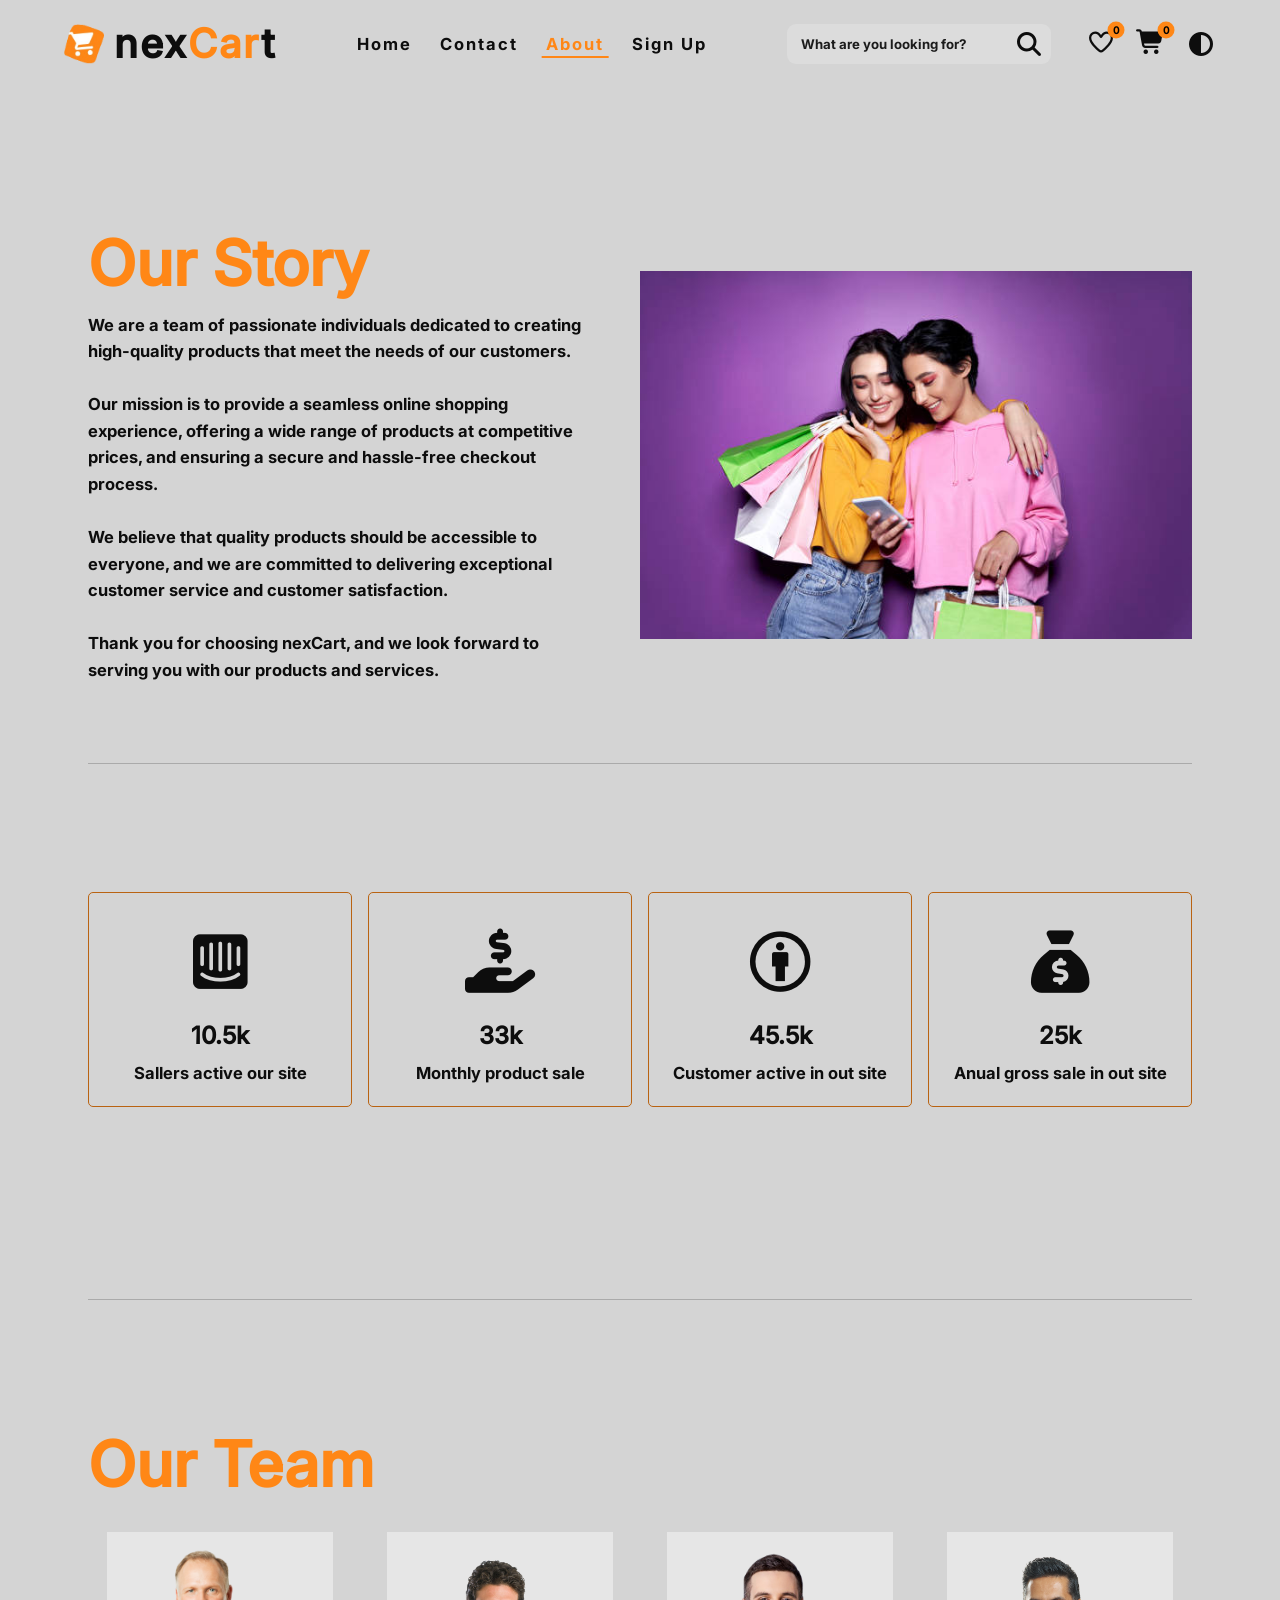
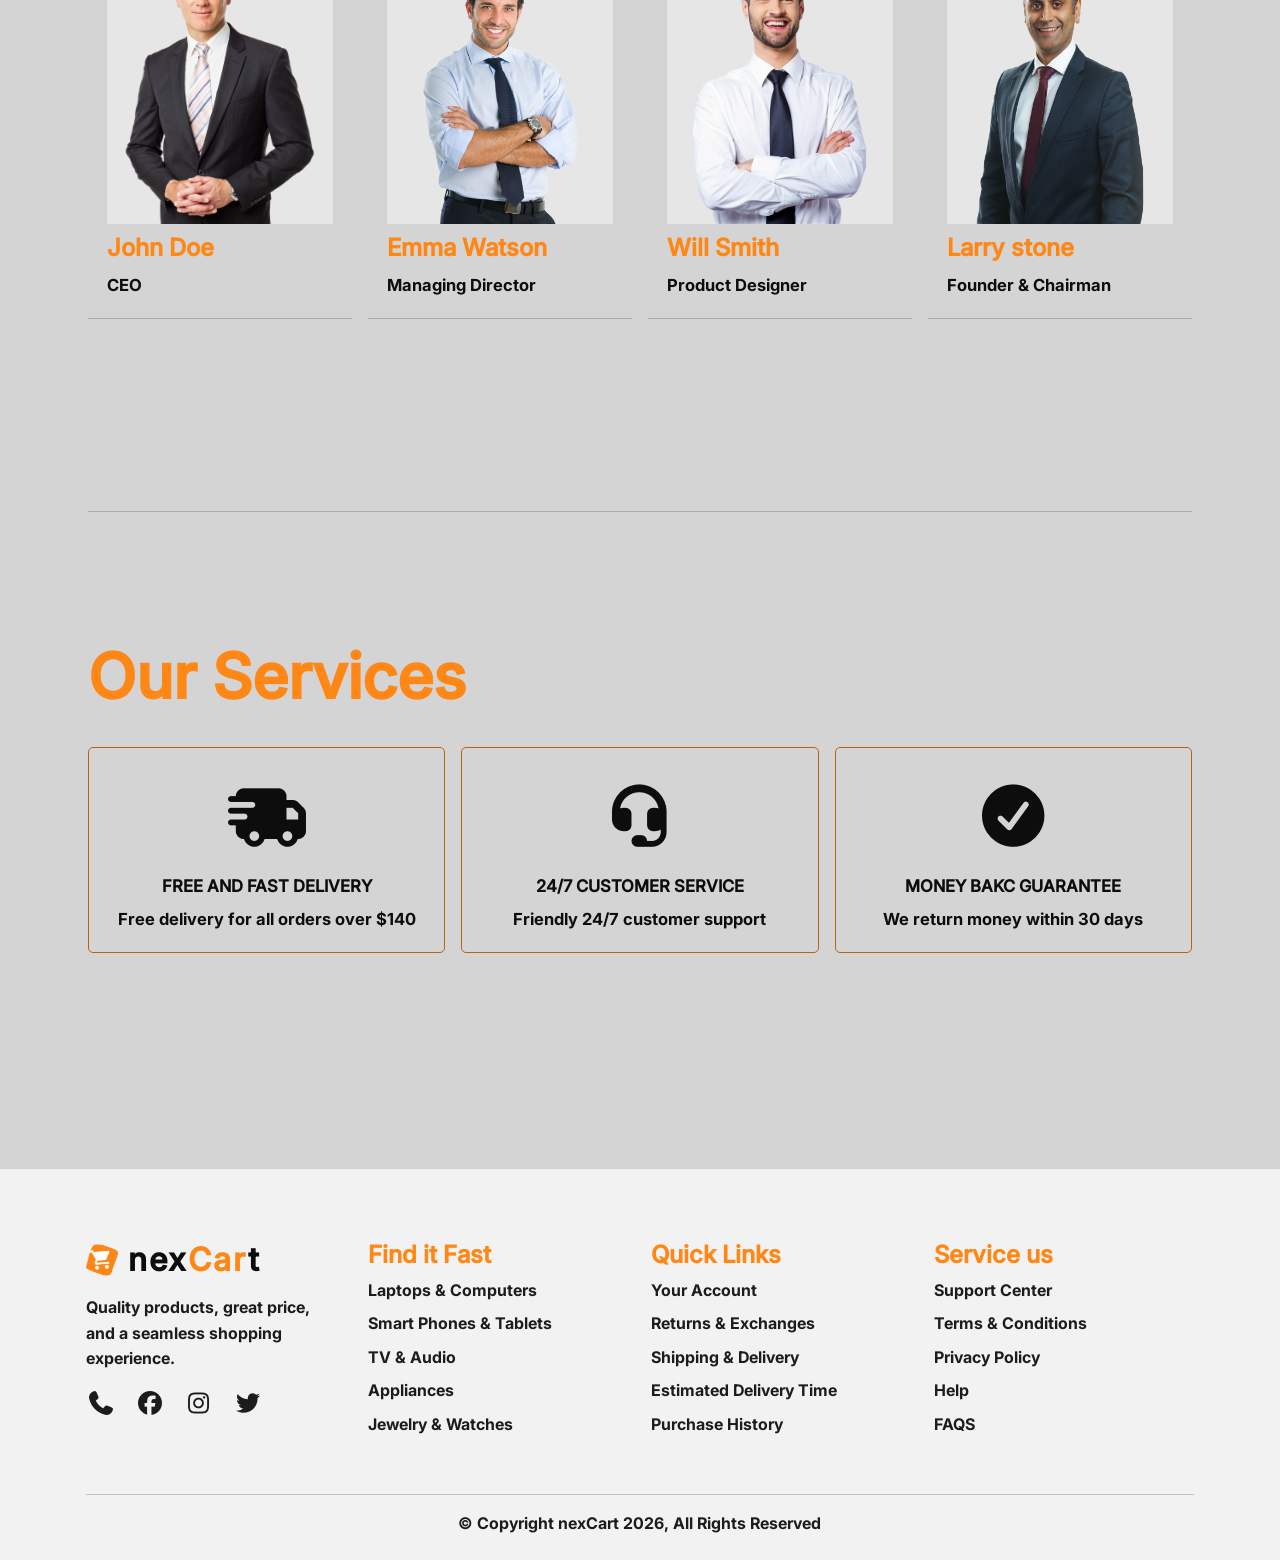
<file: pages/about.html>
<!DOCTYPE html>
<html lang="en">
<head>
    <meta charset="UTF-8">
    <meta name="viewport" content="width=device-width, initial-scale=1.0">
    <meta name="description" content="Discover a seamless online shopping experience with our premium e-commerce platform. Explore a wide range of high-quality products, enjoy secure payments, fast delivery, and exclusive deals tailored just for you. Shop smarter, faster, and easier today.">
    <link rel="stylesheet" href="../assets/css/all.min.css">
    <link rel="shortcut icon" href="../assets/images/icon.png" type="image/x-icon">
    <link rel="stylesheet" href="../assets/css/style.css">
    <script src="../assets/js/main.js" type="module"></script>
    <title>nexCart | online shop</title>
</head>
<body data-page="about">
    <header>
        <nav class="container">
            <div class="logo-container" draggable="false">
                <img src="../assets/images/icon.png" alt="logo-icon">
                <h1 class="nexcart">nex<span class="nexcart-span">Car</span>t</h1>
            </div>
                <ul class="nav-links">
                    <li><a href="../index.html">Home</a></li>
                    <li><a href="./contact.html">Contact</a></li>
                    <li class="active"><a href="#">About</a></li>
                    <li><a href="./signup.html">Sign Up</a></li> 
                </ul>

            <div class="nav-options">
                <div class="search-field">
                    <input type="text" name="nav-search" id="nav-search" placeholder="What are you looking for?" dir="auto">
                    <i class="fa-solid fa-magnifying-glass"></i>
                </div>
                <div class="cart-icons">
                    <div class="fav-icon">
                        <i class="fa-regular fa-heart"></i>
                        <span class="fav-count">0</span>
                    </div>
                    <div class="cart-icon">
                        <a href="./cart.html">
                            <i class="fa-solid fa-cart-shopping"></i>
                            <span class="cart-count"></span>
                        </a>
                    </div>
                    <i class="fa-solid fa-circle-half-stroke" id="color-theme-icon"></i>
                    <div class="menu-toggle">
                        <span></span><span></span><span></span>
                    </div>
                </div>
            </div>
        </nav>
        <div class="nav-bottom container">
            <div class="search-field">
                <input type="text" name="nav-search" id="nav-bottom-search" placeholder="What are you looking for?" dir="auto">
                <i class="fa-solid fa-magnifying-glass"></i>
            </div>
        </div>
    </header>
    
    <main class="container about">
        <div class="about-container">
            <section class="our-story">
                <div class="about-info" id="aboutInfo">
                    <h1 class="our-story-title">Our Story</h1>
                    <p class="our-story-paragraph">
                    We are a team of passionate individuals dedicated to creating high-quality products that meet the needs of our customers.
                    <br><br>
                    Our mission is to provide a seamless online shopping experience, offering a wide range of products at competitive prices, and ensuring a secure and hassle-free checkout process.
                    <br><br>
                    We believe that quality products should be accessible to everyone, and we are committed to delivering exceptional customer service and customer satisfaction.
                    <br><br>
                    Thank you for choosing nexCart, and we look forward to serving you with our products and services.
                    </p>
                </div>
                <img src="../assets/images/about/istockphoto.jpg" alt="out story picture" id="ourStoryImg">
            </section>
            <section class="progress">
                <div class="card intercom" id="cardIntercom">
                    <div class="icon">
                        <i class="fa-brands fa-intercom"></i>
                    </div>
                    <h2 class="number">10.5k</h2>
                    <p>Sallers active our site</p>
                </div>
                <div class="card product-sale" id="cardProductSale">
                    <div class="icon">
                        <i class="fa-solid fa-hand-holding-dollar"></i>
                    </div>
                    <h2 class="number">33k</h2>
                    <p>Monthly product sale</p>
                </div>
                <div class="card customer-active" id="cardCustomerActive">
                    <div class="icon">
                        <i class="fa-brands fa-creative-commons-by"></i>
                    </div>
                    <h2 class="number">45.5k</h2>
                    <p>Customer active in out site</p>
                </div>
                <div class="card anual-gross" id="cardAnualGross">
                    <div class="icon">
                        <i class="fa-solid fa-sack-dollar"></i>
                    </div>
                    <h2 class="number">25k</h2>
                    <p>Anual gross sale in out site</p>
                </div>
            </section>
            <section class="our-team">
                <h1 class="team-title" id="ourTeamTitle">Our Team</h1>
                <div class="team-members">
                    <div class="team-member" id="memberOne">
                        <img src="../assets/images/about/person1.png" alt="team member picture">
                        <div class="info">
                            <h2 class="team-member-name">John Doe</h2>
                            <p class="team-member-role">CEO</p>
                        </div>
                    </div>
                    <div class="team-member" id="memberTwo">
                        <img src="../assets/images/about/person2.png" alt="team member picture">
                        <div class="info">
                            <h2 class="team-member-name">Emma Watson</h2>
                            <p class="team-member-role">Managing Director</p>
                        </div>
                    </div>
                    <div class="team-member" id="memberThree">
                        <img src="../assets/images/about/person3.png" alt="team member picture">
                        <div class="info">
                            <h2 class="team-member-name">Will Smith</h2>
                            <p class="team-member-role">Product Designer</p>
                        </div>
                    </div>
                    <div class="team-member" id="memberFour">
                        <img src="../assets/images/about/person4.png" alt="team member picture">
                        <div class="info">
                            <h2 class="team-member-name">Larry stone</h2>
                            <p class="team-member-role">Founder & Chairman</p>
                        </div>
                    </div>
                </div>
            </section>
            <section class="services">
                <h1 class="services-title" id="ourServicesTitle">Our Services</h1>
                <div class="services-cards">
                    <div class="card service-card" id="serviceOne">
                        <div class="icon">
                            <i class="fa-solid fa-truck-fast"></i>
                        </div>
                        <h2 class="service-card-title">FREE AND FAST DELIVERY</h2>
                        <p class="service-card-paragraph">
                            Free delivery for all orders over $140
                        </p>
                    </div>
                    <div class="card service-card" id="serviceTwo">
                        <div class="icon">
                            <i class="fa-solid fa-headset"></i>
                        </div>
                        <h2 class="service-card-title">24/7 CUSTOMER SERVICE</h2>
                        <p class="service-card-paragraph">
                            Friendly 24/7 customer support
                        </p>
                    </div>
                    <div class="card service-card" id="serviceThree">
                        <div class="icon">
                            <i class="fa-solid fa-circle-check"></i>
                        </div>
                        <h2 class="service-card-title">MONEY BAKC GUARANTEE</h2>
                        <p class="service-card-paragraph">
                            We return money within 30 days
                        </p>
                    </div>
                </div>
            </section>
        </div>
    </main>

    <footer>
        <div class="container">
            <div class="footer-top">
                <div class="footer-top-box">
                    <div class="logo-container" draggable="false">
                        <img src="../assets/images/icon.png" alt="logo-icon">
                        <h1 class="nexcart">nex<span class="nexcart-span">Car</span>t</h1>
                    </div>
                    <p class="footer-paragraph">
                        Quality products, great price, and a seamless shopping experience.
                    </p>
                    <div class="contact-icons">
                        <a href="#"><i class="fa-solid fa-phone"></i></a>
                        <a href="#"><i class="fa-brands fa-facebook"></i></a>
                        <a href="#"><i class="fa-brands fa-instagram"></i></a>
                        <a href="#"><i class="fa-brands fa-twitter"></i></a>
                    </div>
                </div>
                <div class="footer-top-box">
                    <h2>Find it Fast</h2>
                        <ul>
                            <li><a href="#">Laptops & Computers</a></li>
                            <li><a href="#">Smart Phones & Tablets</a></li>
                            <li><a href="#">TV & Audio</a></li>
                            <li><a href="#">Appliances</a></li>
                            <li><a href="#">Jewelry & Watches</a></li>
                        </ul>
                </div>
                <div class="footer-top-box">
                    <h2>Quick Links</h2>
                        <ul>
                            <li><a href="#">Your Account</a></li>
                            <li><a href="#">Returns & Exchanges</a></li>
                            <li><a href="#">Shipping & Delivery</a></li>
                            <li><a href="#">Estimated Delivery Time</a></li>
                            <li><a href="#">Purchase History</a></li>
                        </ul>
                </div>
                <div class="footer-top-box">
                    <h2>Service us</h2>
                    <ul>
                        <li><a href="#">Support Center</a></li>
                        <li><a href="#">Terms & Conditions</a></li>
                        <li><a href="#">Privacy Policy</a></li>
                        <li><a href="#">Help</a></li>
                        <li><a href="#">FAQS</a></li>
                    </ul>
                </div>
            </div>
            <div class="footer-bottom">
                <!-- Copyright will be added by JS -->
            </div>
        </div>
    </footer>
</body>
</html>
</file>
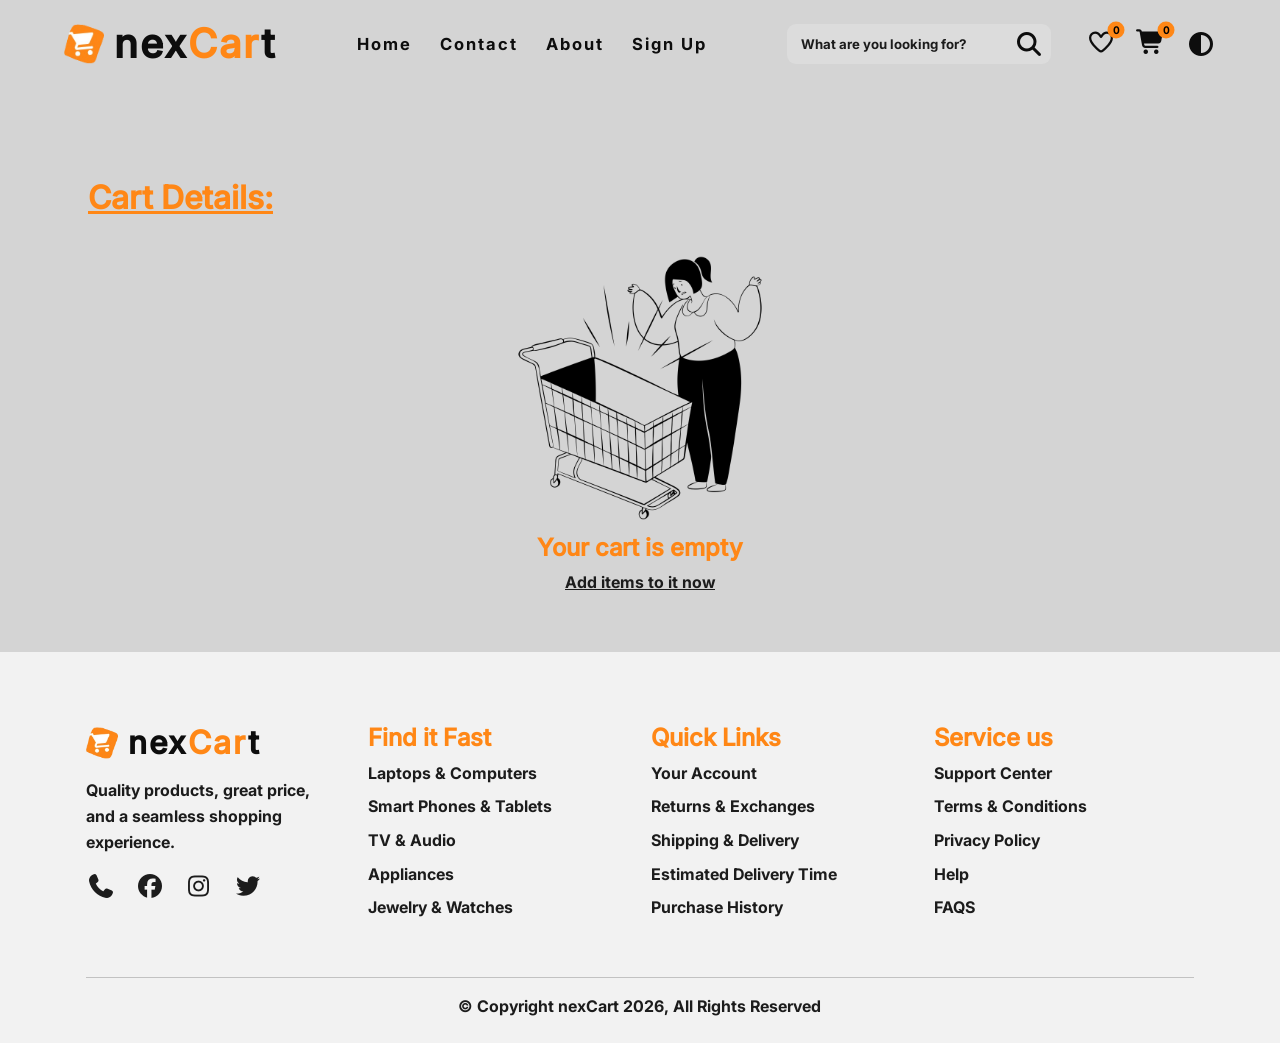
<file: pages/cart.html>
<!DOCTYPE html>
<html lang="en">
<head>
    <meta charset="UTF-8">
    <meta name="viewport" content="width=device-width, initial-scale=1.0">
    <meta name="description" content="Discover a seamless online shopping experience with our premium e-commerce platform. Explore a wide range of high-quality products, enjoy secure payments, fast delivery, and exclusive deals tailored just for you. Shop smarter, faster, and easier today.">
    <link rel="stylesheet" href="../assets/css/all.min.css">
    <link rel="shortcut icon" href="../assets/images/icon.png" type="image/x-icon">
    <link rel="stylesheet" href="../assets/css/style.css">
    <script src="../assets/js/main.js" type="module"></script>
    <title>nexCart | online shop</title>
</head>
<body data-page="cart">
    <header>
        <nav class="container">
            <div class="logo-container" draggable="false">
                <img src="../assets/images/icon.png" alt="logo-icon">
                <h1 class="nexcart">nex<span class="nexcart-span">Car</span>t</h1>
            </div>
                <ul class="nav-links">
                    <li><a href="../index.html">Home</a></li>
                    <li><a href="./contact.html">Contact</a></li>
                    <li><a href="./about.html">About</a></li>
                    <li><a href="./signup.html">Sign Up</a></li> 
                </ul>

            <div class="nav-options">
                <div class="search-field">
                    <input type="text" name="nav-search" id="nav-search" placeholder="What are you looking for?" dir="auto">
                    <i class="fa-solid fa-magnifying-glass"></i>
                </div>
                <div class="cart-icons">
                    <div class="fav-icon">
                        <i class="fa-regular fa-heart"></i>
                        <span class="fav-count">0</span>
                    </div>
                    <div class="cart-icon">
                        <a>
                            <i class="fa-solid fa-cart-shopping"></i>
                            <span class="cart-count"></span>
                        </a>
                    </div>
                    <i class="fa-solid fa-circle-half-stroke" id="color-theme-icon"></i>
                    <div class="menu-toggle">
                        <span></span><span></span><span></span>
                    </div>
                </div>
            </div>
        </nav>
        <div class="nav-bottom container">
            <div class="search-field">
                <input type="text" name="nav-search" id="nav-bottom-search" placeholder="What are you looking for?" dir="auto">
                <i class="fa-solid fa-magnifying-glass"></i>
            </div>
        </div>
    </header>

    <main class="container cart">
        <div class="cart-container">
            <div class="cart-title">
                <h1>Cart Details:</h1>
            </div>
            <div class="cart-empty" id="cartEmpty">
                <img src="../assets/images/pngwing.com.png" alt="empty-cart">
                <h2 class="cart-empty-title">Your cart is empty</h2>
                <a href="../index.html">Add items to it now</a>
            </div>
            <div class="cart-items" id="cartItems">
                <!-- Cart items will be added here by JS -->
            </div>
            <div class="cart-total" id="cartTotal">
                    <h2 class="cart-total-title">Total Price:</h2>
                    <p class="cart-total-price"></p>
            </div>
        </div>
    </main>

    <footer>
        <div class="container">
            <div class="footer-top">
                <div class="footer-top-box">
                    <div class="logo-container" draggable="false">
                        <img src="../assets/images/icon.png" alt="logo-icon">
                        <h1 class="nexcart">nex<span class="nexcart-span">Car</span>t</h1>
                    </div>
                    <p class="footer-paragraph">
                        Quality products, great price, and a seamless shopping experience.
                    </p>
                    <div class="contact-icons">
                        <a href="#"><i class="fa-solid fa-phone"></i></a>
                        <a href="#"><i class="fa-brands fa-facebook"></i></a>
                        <a href="#"><i class="fa-brands fa-instagram"></i></a>
                        <a href="#"><i class="fa-brands fa-twitter"></i></a>
                    </div>
                </div>
                <div class="footer-top-box">
                    <h2>Find it Fast</h2>
                        <ul>
                            <li><a href="#">Laptops & Computers</a></li>
                            <li><a href="#">Smart Phones & Tablets</a></li>
                            <li><a href="#">TV & Audio</a></li>
                            <li><a href="#">Appliances</a></li>
                            <li><a href="#">Jewelry & Watches</a></li>
                        </ul>
                </div>
                <div class="footer-top-box">
                    <h2>Quick Links</h2>
                        <ul>
                            <li><a href="#">Your Account</a></li>
                            <li><a href="#">Returns & Exchanges</a></li>
                            <li><a href="#">Shipping & Delivery</a></li>
                            <li><a href="#">Estimated Delivery Time</a></li>
                            <li><a href="#">Purchase History</a></li>
                        </ul>
                </div>
                <div class="footer-top-box">
                    <h2>Service us</h2>
                    <ul>
                        <li><a href="#">Support Center</a></li>
                        <li><a href="#">Terms & Conditions</a></li>
                        <li><a href="#">Privacy Policy</a></li>
                        <li><a href="#">Help</a></li>
                        <li><a href="#">FAQS</a></li>
                    </ul>
                </div>
            </div>
            <div class="footer-bottom">
                <!-- Copyright will be added by JS -->
            </div>
        </div>
    </footer>
</body>
</html>
</file>
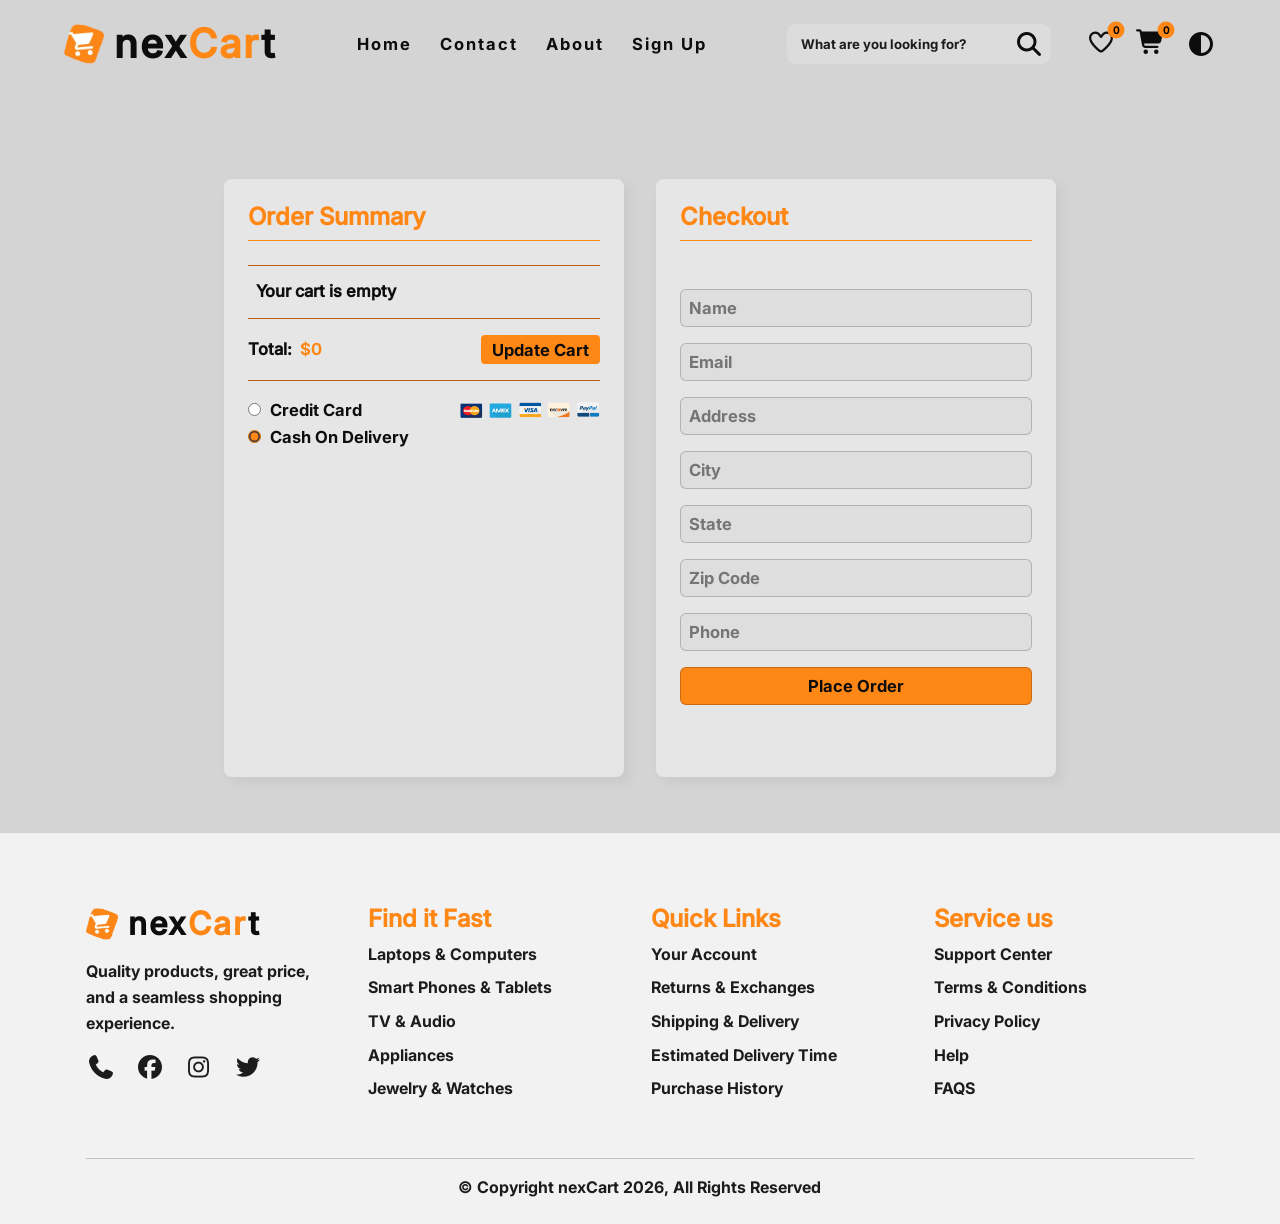
<file: pages/checkout.html>
<!DOCTYPE html>
<html lang="en">
<head>
    <meta charset="UTF-8">
    <meta name="viewport" content="width=device-width, initial-scale=1.0">
    <meta name="description" content="Discover a seamless online shopping experience with our premium e-commerce platform. Explore a wide range of high-quality products, enjoy secure payments, fast delivery, and exclusive deals tailored just for you. Shop smarter, faster, and easier today.">
    <link rel="stylesheet" href="../assets/css/all.min.css">
    <link rel="shortcut icon" href="../assets/images/icon.png" type="image/x-icon">
    <link rel="stylesheet" href="../assets/css/style.css">
    <script src="../assets/js/main.js" type="module"></script>
    <title>nexCart | online shop</title>
</head>
<body data-page="checkout">
    <header>
        <nav class="container">
            <div class="logo-container" draggable="false">
                <img src="../assets/images/icon.png" alt="logo-icon">
                <h1 class="nexcart">nex<span class="nexcart-span">Car</span>t</h1>
            </div>
                <ul class="nav-links">
                    <li><a href="../index.html">Home</a></li>
                    <li><a href="./contact.html">Contact</a></li>
                    <li><a href="./about.html">About</a></li>
                    <li><a href="./signup.html">Sign Up</a></li> 
                </ul>

            <div class="nav-options">
                <div class="search-field">
                    <input type="text" name="nav-search" id="nav-search" placeholder="What are you looking for?" dir="auto">
                    <i class="fa-solid fa-magnifying-glass"></i>
                </div>
                <div class="cart-icons">
                    <div class="fav-icon">
                        <i class="fa-regular fa-heart"></i>
                        <span class="fav-count">0</span>
                    </div>
                    <div class="cart-icon">
                        <a href="./cart.html">
                            <i class="fa-solid fa-cart-shopping"></i>
                            <span class="cart-count"></span>
                        </a>
                    </div>
                    <i class="fa-solid fa-circle-half-stroke" id="color-theme-icon"></i>
                    <div class="menu-toggle">
                        <span></span><span></span><span></span>
                    </div>
                </div>
            </div>
        </nav>
        <div class="nav-bottom container">
            <div class="search-field">
                <input type="text" name="nav-search" id="nav-bottom-search" placeholder="What are you looking for?" dir="auto">
                <i class="fa-solid fa-magnifying-glass"></i>
            </div>
        </div>
    </header>
    
    <main class="container checkout">
        <div class="checkout-container">
            <div class="checkout-left">
                <h1>Order Summary</h1>
                <div class="order-summary" id="orderSummary">
                    <!-- Order items will be dynamically added here -->
                </div>
                <div class="order-total">
                    <div class="total-info">
                        <h2 class="order-total-title">Total:</h2>
                        <p class="order-total-price" id="orderTotalPrice">$199.98</p>
                    </div>
                    <a href="./cart.html"><button class="update-cart">Update Cart</button></a>
                </div>
                <div class="payments">
                    <div class="select-payment">
                        <div class="inp-group">
                            <input type="radio" name="payment" id="credit">
                            <label for="credit">Credit Card</label>
                        </div>
                        <div class="inp-group">
                            <input type="radio" name="payment" id="cash" checked>
                            <label for="cash">Cash On Delivery</label>
                        </div>
                    </div>
                    <img src="../assets/images/payment_method.png" alt="payment_method">
                </div>
            </div>
            <div class="checkout-right">
                <h1>Checkout</h1>
                <form class="checkout-form" id="checkoutForm">
                    <input type="text" name="name" id="name" placeholder="Name" required>
                    <input type="email" name="email" id="email" placeholder="Email" required>
                    <input type="text" name="address" id="address" placeholder="Address" required>
                    <input type="text" name="city" id="city" placeholder="City" required>
                    <input type="text" name="state" id="state" placeholder="State" required>
                    <input type="text" name="zip" id="zip" placeholder="Zip Code" required>
                    <input type="tel" name="phone" id="phone" placeholder="Phone" required>
                    <input type="submit" value="Place Order" class="place-order">
                </form>
                <p class="checkout-msg" id="successMsg"></p>
                <p class="checkout-msg error" id="errorMsg"></p>
            </div>
        </div>
    </main>

    <footer>
        <div class="container">
            <div class="footer-top">
                <div class="footer-top-box">
                    <div class="logo-container" draggable="false">
                        <img src="../assets/images/icon.png" alt="logo-icon">
                        <h1 class="nexcart">nex<span class="nexcart-span">Car</span>t</h1>
                    </div>
                    <p class="footer-paragraph">
                        Quality products, great price, and a seamless shopping experience.
                    </p>
                    <div class="contact-icons">
                        <a href="#"><i class="fa-solid fa-phone"></i></a>
                        <a href="#"><i class="fa-brands fa-facebook"></i></a>
                        <a href="#"><i class="fa-brands fa-instagram"></i></a>
                        <a href="#"><i class="fa-brands fa-twitter"></i></a>
                    </div>
                </div>
                <div class="footer-top-box">
                    <h2>Find it Fast</h2>
                        <ul>
                            <li><a href="#">Laptops & Computers</a></li>
                            <li><a href="#">Smart Phones & Tablets</a></li>
                            <li><a href="#">TV & Audio</a></li>
                            <li><a href="#">Appliances</a></li>
                            <li><a href="#">Jewelry & Watches</a></li>
                        </ul>
                </div>
                <div class="footer-top-box">
                    <h2>Quick Links</h2>
                        <ul>
                            <li><a href="#">Your Account</a></li>
                            <li><a href="#">Returns & Exchanges</a></li>
                            <li><a href="#">Shipping & Delivery</a></li>
                            <li><a href="#">Estimated Delivery Time</a></li>
                            <li><a href="#">Purchase History</a></li>
                        </ul>
                </div>
                <div class="footer-top-box">
                    <h2>Service us</h2>
                    <ul>
                        <li><a href="#">Support Center</a></li>
                        <li><a href="#">Terms & Conditions</a></li>
                        <li><a href="#">Privacy Policy</a></li>
                        <li><a href="#">Help</a></li>
                        <li><a href="#">FAQS</a></li>
                    </ul>
                </div>
            </div>
            <div class="footer-bottom">
                <!-- Copyright will be added by JS -->
            </div>
        </div>
    </footer>
</body>
</html>
</file>
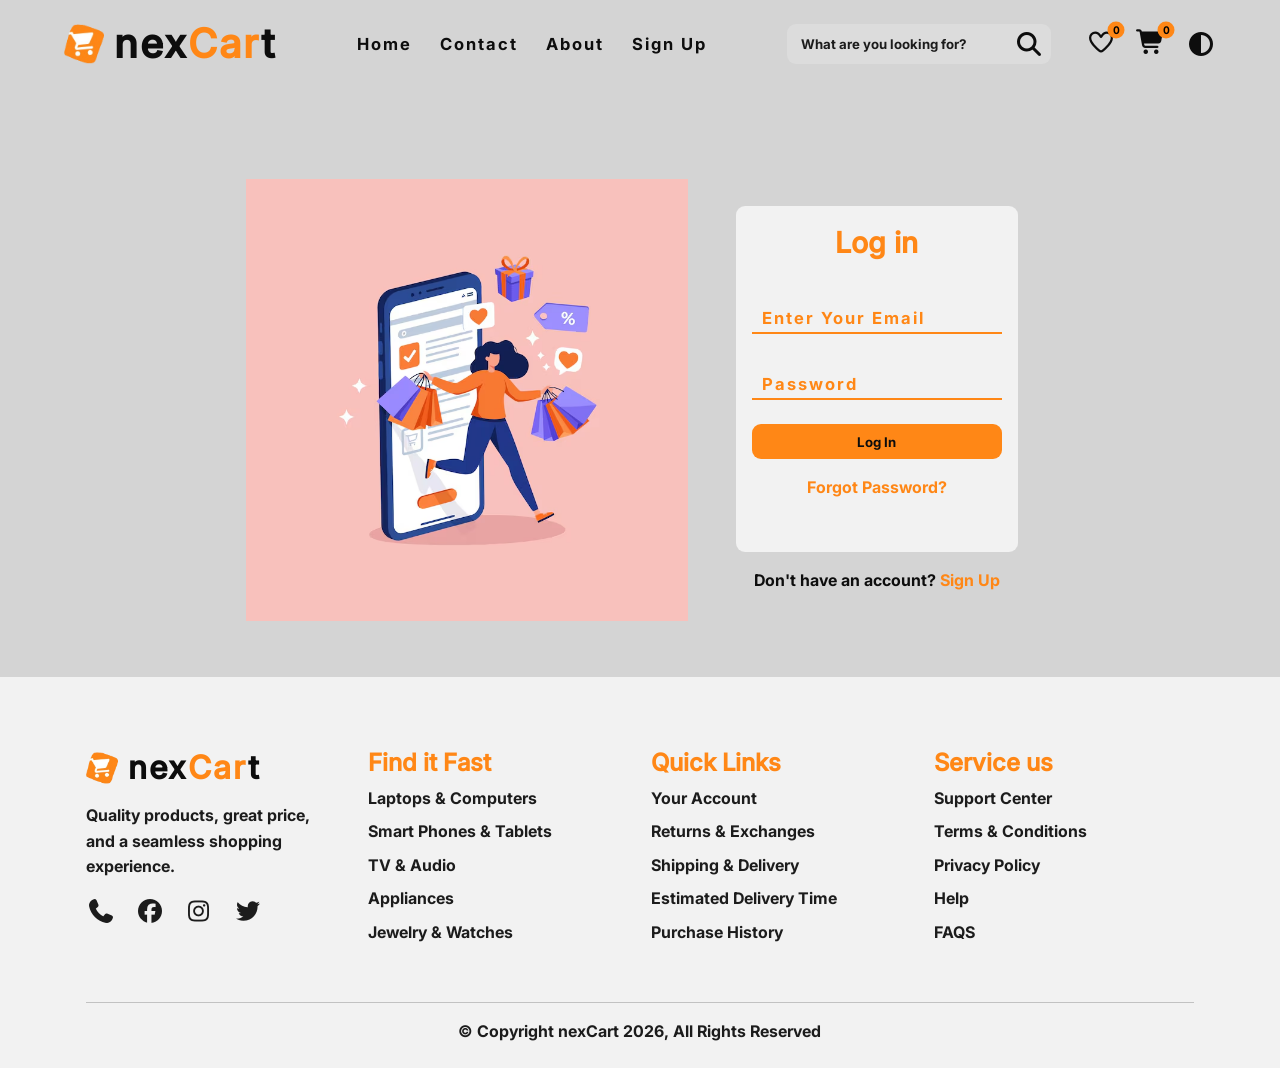
<file: pages/login.html>
<!DOCTYPE html>
<html lang="en">
<head>
    <meta charset="UTF-8">
    <meta name="viewport" content="width=device-width, initial-scale=1.0">
    <meta name="description" content="Discover a seamless online shopping experience with our premium e-commerce platform. Explore a wide range of high-quality products, enjoy secure payments, fast delivery, and exclusive deals tailored just for you. Shop smarter, faster, and easier today.">
    <link rel="stylesheet" href="../assets/css/all.min.css">
    <link rel="shortcut icon" href="../assets/images/icon.png" type="image/x-icon">
    <link rel="stylesheet" href="../assets/css/style.css">
    <script src="../assets/js/main.js" type="module"></script>
    <title>nexCart | online shop</title>
</head>
<body data-page="login">
    <header>
        <nav class="container">
            <div class="logo-container" draggable="false">
                <img src="../assets/images/icon.png" alt="logo-icon">
                <h1 class="nexcart">nex<span class="nexcart-span">Car</span>t</h1>
            </div>
                <ul class="nav-links">
                    <li><a href="../index.html">Home</a></li>
                    <li><a href="./contact.html">Contact</a></li>
                    <li><a href="./about.html">About</a></li>
                    <li><a href="./signup.html">Sign Up</a></li> 
                </ul>

            <div class="nav-options">
                <div class="search-field">
                    <input type="text" name="nav-search" id="nav-search" placeholder="What are you looking for?" dir="auto">
                    <i class="fa-solid fa-magnifying-glass"></i>
                </div>
                <div class="cart-icons">
                    <div class="fav-icon">
                        <i class="fa-regular fa-heart"></i>
                        <span class="fav-count">0</span>
                    </div>
                    <div class="cart-icon">
                        <a href="./cart.html">
                            <i class="fa-solid fa-cart-shopping"></i>
                            <span class="cart-count"></span>
                        </a>
                    </div>
                    <i class="fa-solid fa-circle-half-stroke" id="color-theme-icon"></i>
                    <div class="menu-toggle">
                        <span></span><span></span><span></span>
                    </div>
                </div>
            </div>
        </nav>
        <div class="nav-bottom container">
            <div class="search-field">
                <input type="text" name="nav-search" id="nav-bottom-search" placeholder="What are you looking for?" dir="auto">
                <i class="fa-solid fa-magnifying-glass"></i>
            </div>
        </div>
    </header>
    
    <main class="container signup">
        <div class="signup-container">
            <div class="signup-left">
                
            </div>
            <div class="signup-right">
                <form action="#" class="signup-form" id="loginForm">
                    <h2>Log in</h2>
                    <div class="form-group">
                        <input type="email" name="email" id="email" placeholder="" required>
                        <label for="email">Enter Your Email</label>
                    </div>
                    <div class="form-group">
                        <input type="password" name="password" id="password" placeholder="" required>
                        <label for="password">Password</label>
                        <span class="toggle-password" id="togglePassword"><i class="fa-regular fa-eye"></i></span>
                    </div>
                    <input type="submit" value="Log In">
                    <a class="forget-password">Forgot Password?</a>
                    <p class="errors" id="loginError"></p>
                    <p class="success" id="loginSuccess"></p>
                </form>
                <div class="already-have-account">
                    <p>Don't have an account? <a href="./signup.html">Sign Up</a></p>
                </div>
            </div>
        </div>
    </main>

    <footer>
        <div class="container">
            <div class="footer-top">
                <div class="footer-top-box">
                    <div class="logo-container" draggable="false">
                        <img src="../assets/images/icon.png" alt="logo-icon">
                        <h1 class="nexcart">nex<span class="nexcart-span">Car</span>t</h1>
                    </div>
                    <p class="footer-paragraph">
                        Quality products, great price, and a seamless shopping experience.
                    </p>
                    <div class="contact-icons">
                        <a href="#"><i class="fa-solid fa-phone"></i></a>
                        <a href="#"><i class="fa-brands fa-facebook"></i></a>
                        <a href="#"><i class="fa-brands fa-instagram"></i></a>
                        <a href="#"><i class="fa-brands fa-twitter"></i></a>
                    </div>
                </div>
                <div class="footer-top-box">
                    <h2>Find it Fast</h2>
                        <ul>
                            <li><a href="#">Laptops & Computers</a></li>
                            <li><a href="#">Smart Phones & Tablets</a></li>
                            <li><a href="#">TV & Audio</a></li>
                            <li><a href="#">Appliances</a></li>
                            <li><a href="#">Jewelry & Watches</a></li>
                        </ul>
                </div>
                <div class="footer-top-box">
                    <h2>Quick Links</h2>
                        <ul>
                            <li><a href="#">Your Account</a></li>
                            <li><a href="#">Returns & Exchanges</a></li>
                            <li><a href="#">Shipping & Delivery</a></li>
                            <li><a href="#">Estimated Delivery Time</a></li>
                            <li><a href="#">Purchase History</a></li>
                        </ul>
                </div>
                <div class="footer-top-box">
                    <h2>Service us</h2>
                    <ul>
                        <li><a href="#">Support Center</a></li>
                        <li><a href="#">Terms & Conditions</a></li>
                        <li><a href="#">Privacy Policy</a></li>
                        <li><a href="#">Help</a></li>
                        <li><a href="#">FAQS</a></li>
                    </ul>
                </div>
            </div>
            <div class="footer-bottom">
                <!-- Copyright will be added by JS -->
            </div>
        </div>
    </footer>
</body>
</html>
</file>
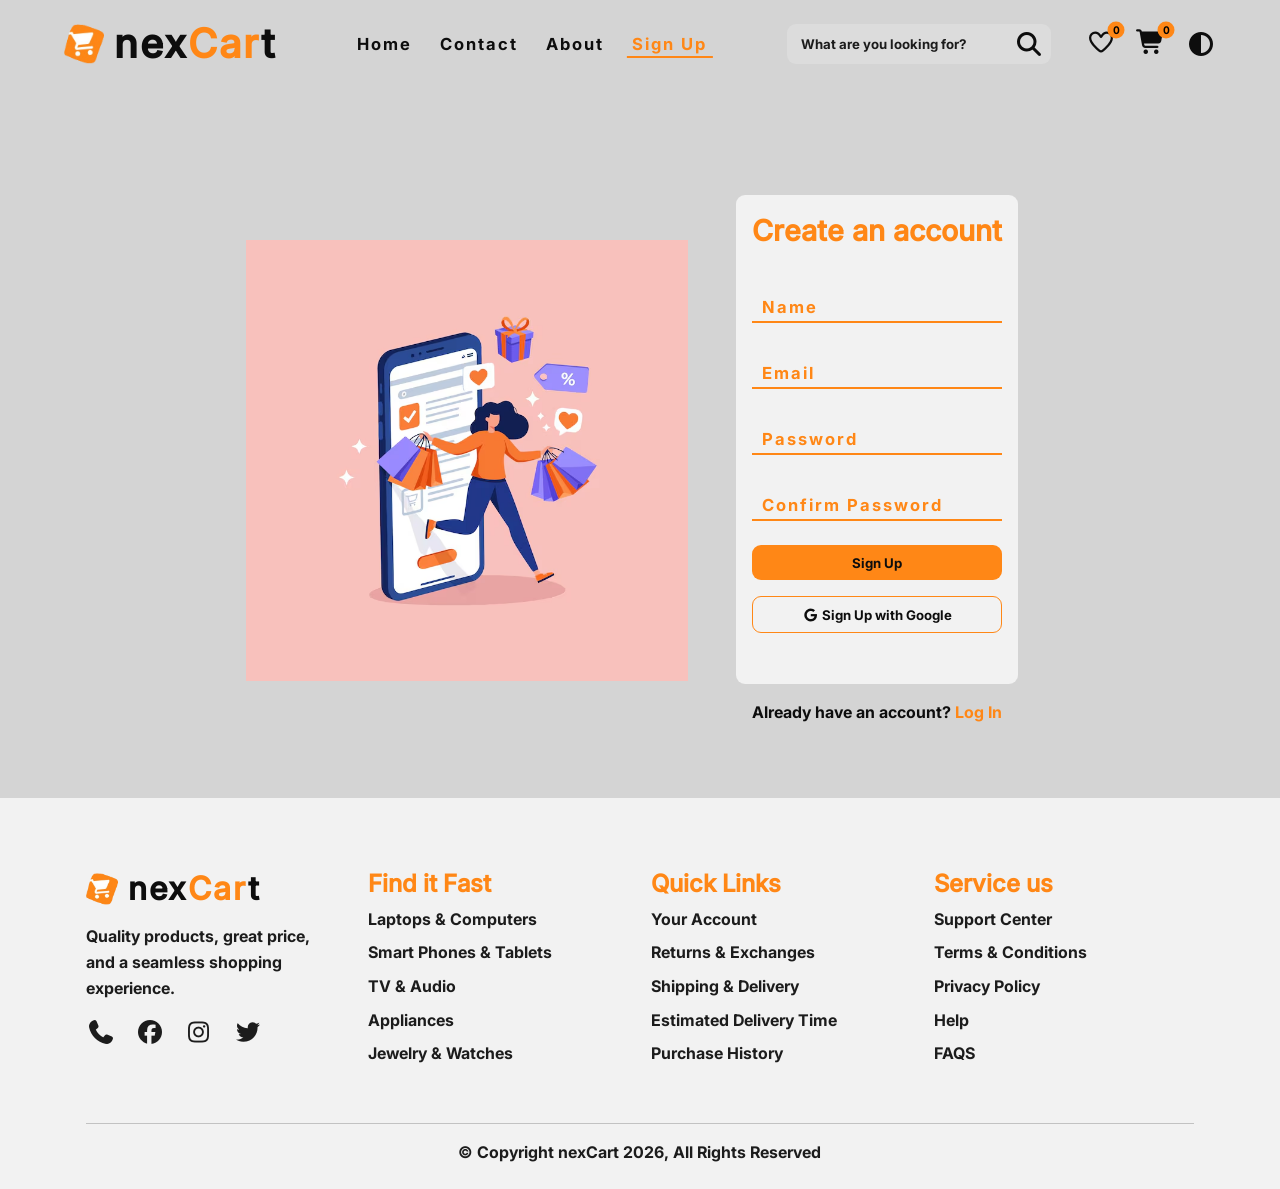
<file: pages/signup.html>
<!DOCTYPE html>
<html lang="en">
<head>
    <meta charset="UTF-8">
    <meta name="viewport" content="width=device-width, initial-scale=1.0">
    <meta name="description" content="Discover a seamless online shopping experience with our premium e-commerce platform. Explore a wide range of high-quality products, enjoy secure payments, fast delivery, and exclusive deals tailored just for you. Shop smarter, faster, and easier today.">
    <link rel="stylesheet" href="../assets/css/all.min.css">
    <link rel="shortcut icon" href="../assets/images/icon.png" type="image/x-icon">
    <link rel="stylesheet" href="../assets/css/style.css">
    <script src="../assets/js/main.js" type="module"></script>
    <title>nexCart | online shop</title>
</head>
<body data-page="signup">
    <header>
        <nav class="container">
            <div class="logo-container" draggable="false">
                <img src="../assets/images/icon.png" alt="logo-icon">
                <h1 class="nexcart">nex<span class="nexcart-span">Car</span>t</h1>
            </div>
                <ul class="nav-links">
                    <li><a href="../index.html">Home</a></li>
                    <li><a href="./contact.html">Contact</a></li>
                    <li><a href="./about.html">About</a></li>
                    <li class="active"><a href="#">Sign Up</a></li> 
                </ul>

            <div class="nav-options">
                <div class="search-field">
                    <input type="text" name="nav-search" id="nav-search" placeholder="What are you looking for?" dir="auto">
                    <i class="fa-solid fa-magnifying-glass"></i>
                </div>
                <div class="cart-icons">
                    <div class="fav-icon">
                        <i class="fa-regular fa-heart"></i>
                        <span class="fav-count">0</span>
                    </div>
                    <div class="cart-icon">
                        <a href="./cart.html">
                            <i class="fa-solid fa-cart-shopping"></i>
                            <span class="cart-count"></span>
                        </a>
                    </div>
                    <i class="fa-solid fa-circle-half-stroke" id="color-theme-icon"></i>
                    <div class="menu-toggle">
                        <span></span><span></span><span></span>
                    </div>
                </div>
            </div>
        </nav>
        <div class="nav-bottom container">
            <div class="search-field">
                <input type="text" name="nav-search" id="nav-bottom-search" placeholder="What are you looking for?" dir="auto">
                <i class="fa-solid fa-magnifying-glass"></i>
            </div>
        </div>
    </header>
    
    <main class="container signup">
        <div class="signup-container">
            <div class="signup-left">
                
            </div>
            <div class="signup-right">
                <form action="#" class="signup-form" id="signupForm">
                    <h2>Create an account</h2>
                    <div class="form-group">
                        <input type="text" name="name" id="name" placeholder="" required>
                        <label for="name">Name</label>
                    </div>
                    <div class="form-group">
                        <input type="email" name="email" id="email" placeholder="" required>
                        <label for="email">Email</label>
                    </div>
                    <div class="form-group">
                        <input type="password" name="password" id="password" placeholder="" required>
                        <label for="password">Password</label>
                        <span class="toggle-password" id="togglePassword"><i class="fa-regular fa-eye"></i></span>
                    </div>
                    <div class="form-group">
                        <input type="password" name="confirm-password" id="confirmPassword" placeholder="" required>
                        <label for="confirmPassword">Confirm Password</label>
                        <span class="toggle-password" id="toggleConfirmPassword"><i class="fa-regular fa-eye"></i></span>
                    </div>
                    <input type="submit" value="Sign Up">
                    <button disabled class="sign-with-google"><i class="fa-brands fa-google"></i> Sign Up with Google</button>
                    <p class="errors" id="signupError"></p>
                    <p class="success" id="signupSuccess"></p>
                </form>
                <div class="already-have-account">
                    <p>Already have an account? <a href="./login.html">Log In</a></p>
                </div>
            </div>
        </div>
    </main>

    <footer>
        <div class="container">
            <div class="footer-top">
                <div class="footer-top-box">
                    <div class="logo-container" draggable="false">
                        <img src="../assets/images/icon.png" alt="logo-icon">
                        <h1 class="nexcart">nex<span class="nexcart-span">Car</span>t</h1>
                    </div>
                    <p class="footer-paragraph">
                        Quality products, great price, and a seamless shopping experience.
                    </p>
                    <div class="contact-icons">
                        <a href="#"><i class="fa-solid fa-phone"></i></a>
                        <a href="#"><i class="fa-brands fa-facebook"></i></a>
                        <a href="#"><i class="fa-brands fa-instagram"></i></a>
                        <a href="#"><i class="fa-brands fa-twitter"></i></a>
                    </div>
                </div>
                <div class="footer-top-box">
                    <h2>Find it Fast</h2>
                        <ul>
                            <li><a href="#">Laptops & Computers</a></li>
                            <li><a href="#">Smart Phones & Tablets</a></li>
                            <li><a href="#">TV & Audio</a></li>
                            <li><a href="#">Appliances</a></li>
                            <li><a href="#">Jewelry & Watches</a></li>
                        </ul>
                </div>
                <div class="footer-top-box">
                    <h2>Quick Links</h2>
                        <ul>
                            <li><a href="#">Your Account</a></li>
                            <li><a href="#">Returns & Exchanges</a></li>
                            <li><a href="#">Shipping & Delivery</a></li>
                            <li><a href="#">Estimated Delivery Time</a></li>
                            <li><a href="#">Purchase History</a></li>
                        </ul>
                </div>
                <div class="footer-top-box">
                    <h2>Service us</h2>
                    <ul>
                        <li><a href="#">Support Center</a></li>
                        <li><a href="#">Terms & Conditions</a></li>
                        <li><a href="#">Privacy Policy</a></li>
                        <li><a href="#">Help</a></li>
                        <li><a href="#">FAQS</a></li>
                    </ul>
                </div>
            </div>
            <div class="footer-bottom">
                <!-- Copyright will be added by JS -->
            </div>
        </div>
    </footer>
</body>
</html>
</file>
<file: assets/css/style.css>
@font-face {
  font-family: "Nunito";
  src: url("../fonts/Nunito-Regular.ttf") format("truetype");
  font-weight: 400;
}
@font-face {
  font-family: "Nunito";
  src: url("../fonts/Nunito-Medium.ttf") format("truetype");
  font-weight: 400;
}
@font-face {
  font-family: "Nunito";
  src: url("../fonts/Nunito-Bold.ttf") format("truetype");
  font-weight: 400;
}
@font-face {
  font-family: "Inter";
  src: url("../fonts/Inter_18pt-Regular.ttf") format("truetype");
  font-weight: 400;
}
@font-face {
  font-family: "Inter";
  src: url("../fonts/Inter_18pt-Medium.ttf") format("truetype");
  font-weight: 500;
}
@font-face {
  font-family: "Inter";
  src: url("../fonts/Inter_18pt-Bold.ttf") format("truetype");
  font-weight: 400;
}
*,
*::after,
*::before {
  margin: 0;
  padding: 0;
  -webkit-box-sizing: border-box;
          box-sizing: border-box;
}

html {
  scroll-behavior: smooth;
}

body {
  display: -webkit-box;
  display: -ms-flexbox;
  display: flex;
  -webkit-box-orient: vertical;
  -webkit-box-direction: normal;
      -ms-flex-direction: column;
          flex-direction: column;
  min-height: 100vh;
  font-family: "Inter", sans-serif;
  line-height: 1.6;
  background: var(--bg-light);
  overflow-x: hidden;
}

h1, h2, h3, h4, h5, h6 {
  font-weight: 700;
  line-height: 1.2;
}

a {
  text-decoration: none;
  -webkit-transition: color 0.3s ease;
  transition: color 0.3s ease;
}

ul, ol {
  list-style: none;
}

img, video {
  max-width: 100%;
  display: block;
}

button {
  font-family: inherit;
  cursor: pointer;
  border: none;
  outline: none;
}

input, textarea, select {
  font-family: inherit;
  outline: none;
  border: none;
}

.container {
  max-width: 1300px;
  width: 90%;
  margin: 0 auto;
}
@media (max-width: 361px) {
  .container {
    width: 96%;
  }
}
@media (min-width: 362px) and (max-width: 767px) {
  .container {
    width: 96%;
  }
}

:root {
  --bg-dark: hsl(0, 0%, 95%);
  --bg-med: hsl(0, 0%, 90%);
  --bg-light: hsl(0, 0%, 83%);
  --text: hsl(0, 0%, 5%);
  --text-muted: hsl(0, 0%, 11%);
  --shade: #dcdcdc;
  --shadow: #94949428;
  --border-color: rgba(0, 0, 0, 0.2);
  --main-color: oklch(74.308% 0.17915 54.809);
  --main-color-muted: oklch(58.872% 0.13808 55.892);
  --bg-red: #ed0505;
  --bg-green: #01ff1a;
  --drop-menu: rgb(230, 230, 230, 0.94);
  --metal-dark: #dedede;
}

body.dark {
  --bg-dark: hsl(0, 0%, 5%);
  --bg-med: hsl(0, 0%, 15%);
  --bg-light: hsl(0, 0%, 17%);
  --text: hsl(0, 0%, 95%);
  --text-muted: hsl(0, 0%, 75%);
  --shade: #2c2c2c;
  --shadow: #0d0d0da9;
  --border-color: rgba(255, 255, 255, 0.2);
  --drop-menu: rgb(18, 18, 18, 0.98);
  --metal-dark: #3a3a3a;
}

header nav .nav-options .cart-icons, header nav .nav-options, header nav .nav-links, header nav .logo-container, header nav, header .nav-bottom .search-field, header nav .nav-options .search-field {
  display: -webkit-box;
  display: -ms-flexbox;
  display: flex;
  -webkit-box-align: center;
      -ms-flex-align: center;
          align-items: center;
}

header .nav-bottom .search-field, header nav .nav-options .search-field {
  background: var(--shade);
  padding: 2px 4px;
  border-radius: 9px;
  -webkit-border-radius: 9px;
  -moz-border-radius: 9px;
  -ms-border-radius: 9px;
  -o-border-radius: 9px;
}
@media (min-width: 362px) and (max-width: 767px) {
  header .nav-bottom .search-field, header nav .nav-options .search-field {
    padding: 0.5rem 0 0.5rem 0.5rem;
  }
}
header .nav-bottom .search-field input, header nav .nav-options .search-field input {
  padding: 0.625rem 0 0.625rem 0.625rem;
  background: transparent;
  color: var(--text);
}
@media (max-width: 361px) {
  header .nav-bottom .search-field input, header nav .nav-options .search-field input {
    padding: 0.3rem 0 0.3rem 0.3rem;
  }
}
@media (min-width: 362px) and (max-width: 767px) {
  header .nav-bottom .search-field input, header nav .nav-options .search-field input {
    padding: 0.3rem 0 0.3rem 0.3rem;
  }
}
header .nav-bottom .search-field input::-webkit-input-placeholder, header nav .nav-options .search-field input::-webkit-input-placeholder {
  color: var(--text-muted);
}
header .nav-bottom .search-field input::-moz-placeholder, header nav .nav-options .search-field input::-moz-placeholder {
  color: var(--text-muted);
}
header .nav-bottom .search-field input:-ms-input-placeholder, header nav .nav-options .search-field input:-ms-input-placeholder {
  color: var(--text-muted);
}
header .nav-bottom .search-field input::-ms-input-placeholder, header nav .nav-options .search-field input::-ms-input-placeholder {
  color: var(--text-muted);
}
header .nav-bottom .search-field input::placeholder, header nav .nav-options .search-field input::placeholder {
  color: var(--text-muted);
}
header .nav-bottom .search-field input:-webkit-autofill, header nav .nav-options .search-field input:-webkit-autofill {
  -webkit-box-shadow: 0 0 0 2000px var(--shade) inset !important;
  -webkit-text-fill-color: var(--text) !important;
}
header .nav-bottom .search-field input:-moz-autofill, header nav .nav-options .search-field input:-moz-autofill {
  -moz-box-shadow: 0 0 0 2000px var(--shade) inset !important;
  -moz-text-fill-color: var(--text) !important;
}
header .nav-bottom .search-field i, header nav .nav-options .search-field i {
  color: var(--text);
  font-size: 1.5rem;
  padding: 0 10px 0 0;
  text-align: center;
  cursor: pointer;
  transition: color 0.3s ease;
  -webkit-transition: color 0.3s ease;
  -moz-transition: color 0.3s ease;
  -ms-transition: color 0.3s ease;
  -o-transition: color 0.3s ease;
}
header .nav-bottom .search-field i:hover, header nav .nav-options .search-field i:hover {
  color: var(--main-color);
}

header {
  position: fixed;
  left: 0;
  top: 0;
  right: 0;
  width: 100vw;
  display: -webkit-box;
  display: -ms-flexbox;
  display: flex;
  -webkit-box-orient: vertical;
  -webkit-box-direction: normal;
      -ms-flex-direction: column;
          flex-direction: column;
  z-index: 3000;
  transition: 0.3s ease;
  -webkit-transition: 0.3s ease;
  -moz-transition: 0.3s ease;
  -ms-transition: 0.3s ease;
  -o-transition: 0.3s ease;
}
header nav {
  padding: 20px 0;
  -webkit-box-pack: justify;
      -ms-flex-pack: justify;
          justify-content: space-between;
}
header nav .logo-container {
  gap: 10px;
  max-width: -webkit-fit-content;
  max-width: -moz-fit-content;
  max-width: fit-content;
  cursor: pointer;
}
header nav .logo-container img {
  height: clamp(1.6rem, 2vw + 1.2rem, 2.5rem);
}
header nav .logo-container .nexcart {
  font-size: clamp(1.6rem, 2vw + 1.2rem, 2.5rem);
  font-weight: 700;
  letter-spacing: 2px;
  color: var(--text);
  -webkit-user-select: none;
     -moz-user-select: none;
      -ms-user-select: none;
          user-select: none;
}
header nav .logo-container .nexcart .nexcart-span {
  color: var(--main-color);
}
header nav .nav-links {
  gap: 28px;
  font-size: clamp(0.7rem, 0.6vmin + 0.7rem, 1.1rem);
}
@media (min-width: 992px) and (max-width: 1199px) {
  header nav .nav-links {
    font-size: clamp(0.6rem, 0.6vw, 1rem);
    gap: 17px;
  }
}
@media (max-width: 361px) {
  header nav .nav-links {
    position: fixed;
    left: -100%;
    top: 85px;
    -webkit-box-orient: vertical;
    -webkit-box-direction: normal;
        -ms-flex-direction: column;
            flex-direction: column;
    background: var(--drop-menu);
    width: 100%;
    text-align: center;
    -webkit-transition: 0.3s;
    transition: 0.3s;
    padding: 40px 0;
    gap: 0;
  }
}
@media (min-width: 362px) and (max-width: 767px) {
  header nav .nav-links {
    position: fixed;
    left: -100%;
    top: 85px;
    -webkit-box-orient: vertical;
    -webkit-box-direction: normal;
        -ms-flex-direction: column;
            flex-direction: column;
    background: var(--drop-menu);
    width: 100%;
    text-align: center;
    -webkit-transition: 0.3s;
    transition: 0.3s;
    padding: 40px 0;
    gap: 0;
  }
}
@media (min-width: 768px) and (max-width: 991px) {
  header nav .nav-links {
    position: fixed;
    left: -100%;
    top: 85px;
    -webkit-box-orient: vertical;
    -webkit-box-direction: normal;
        -ms-flex-direction: column;
            flex-direction: column;
    background: var(--drop-menu);
    width: 100%;
    text-align: center;
    -webkit-transition: 0.3s;
    transition: 0.3s;
    padding: 40px 0;
    gap: 0;
  }
}
@media (orientation: landscape) and (max-height: 380px) {
  header nav .nav-links {
    padding: 15px 0;
  }
}
@media (max-width: 361px) {
  header nav .nav-links.active {
    left: 0;
  }
}
@media (min-width: 362px) and (max-width: 767px) {
  header nav .nav-links.active {
    left: 0;
  }
}
@media (min-width: 768px) and (max-width: 991px) {
  header nav .nav-links.active {
    left: 0;
  }
}
header nav .nav-links li {
  position: relative;
}
header nav .nav-links li::after {
  content: "";
  position: absolute;
  bottom: -8%;
  left: 50%;
  transform: translate(-50%, -50%);
  width: 0;
  height: 2px;
  background: var(--main-color);
  cursor: pointer;
  -webkit-transform: translate(-50%, -50%);
  -moz-transform: translate(-50%, -50%);
  -ms-transform: translate(-50%, -50%);
  -o-transform: translate(-50%, -50%);
  transition: 0.3s ease;
  -webkit-transition: 0.3s ease;
  -moz-transition: 0.3s ease;
  -ms-transition: 0.3s ease;
  -o-transition: 0.3s ease;
}
@media (max-width: 361px) {
  header nav .nav-links li::after {
    margin: 15px 0;
  }
}
@media (min-width: 362px) and (max-width: 767px) {
  header nav .nav-links li::after {
    margin: 15px 0;
  }
}
@media (min-width: 768px) and (max-width: 991px) {
  header nav .nav-links li::after {
    margin: 15px 0;
  }
}
header nav .nav-links li:hover::after, header nav .nav-links li.active::after {
  width: 115%;
}
@media (max-width: 361px) {
  header nav .nav-links li:hover::after, header nav .nav-links li.active::after {
    width: 80%;
  }
}
@media (min-width: 362px) and (max-width: 767px) {
  header nav .nav-links li:hover::after, header nav .nav-links li.active::after {
    width: 80%;
  }
}
@media (min-width: 768px) and (max-width: 991px) {
  header nav .nav-links li:hover::after, header nav .nav-links li.active::after {
    width: 90%;
  }
}
header nav .nav-links li a {
  color: var(--text);
  letter-spacing: 2px;
}
@media (max-width: 361px) {
  header nav .nav-links li a {
    display: block;
    padding: 15px 30px;
    color: var(--text);
    font-size: clamp(1.1rem, 1vw + 0.9rem, 1.5rem);
  }
}
@media (min-width: 362px) and (max-width: 767px) {
  header nav .nav-links li a {
    display: block;
    padding: 15px 30px;
    color: var(--text);
    font-size: clamp(1.1rem, 1vw + 0.9rem, 1.5rem);
  }
}
@media (min-width: 768px) and (max-width: 991px) {
  header nav .nav-links li a {
    display: block;
    padding: 15px 30px;
    color: var(--text);
    font-size: clamp(1.1rem, 1vw + 0.9rem, 1.5rem);
  }
}
@media (orientation: landscape) and (max-height: 380px) {
  header nav .nav-links li a {
    display: block;
    padding: 15px 30px;
    color: var(--text);
    font-size: clamp(0.7rem, 0.6vmin + 0.7rem, 1.1rem);
  }
}
header nav .nav-links li:hover a, header nav .nav-links li.active a {
  color: var(--main-color);
}
header nav .nav-options {
  gap: 35px;
}
@media (max-width: 361px) {
  header nav .nav-options .search-field {
    display: none;
  }
}
@media (min-width: 362px) and (max-width: 767px) {
  header nav .nav-options .search-field {
    display: none;
  }
}
header nav .nav-options .cart-icons {
  gap: 20px;
}
header nav .nav-options .cart-icons .fav-icon,
header nav .nav-options .cart-icons .cart-icon {
  position: relative;
}
header nav .nav-options .cart-icons i {
  color: var(--text);
  cursor: pointer;
  font-size: clamp(1.1rem, 1vw + 0.9rem, 1.5rem);
}
@media (max-width: 361px) {
  header nav .nav-options .cart-icons i {
    font-size: calc(clamp(0.7rem, 0.6vmin + 0.7rem, 1.1rem) + 0.1rem);
  }
}
@media (min-width: 362px) and (max-width: 767px) {
  header nav .nav-options .cart-icons i {
    font-size: calc(clamp(0.7rem, 0.6vmin + 0.7rem, 1.1rem) + 0.2rem);
  }
}
header nav .nav-options .cart-icons i + span {
  position: absolute;
  top: 0;
  right: 0;
  width: 17px;
  font-size: 10px;
  font-weight: 700;
  color: black;
  line-height: 17px;
  text-align: center;
  aspect-ratio: 1/1;
  background: var(--main-color);
  pointer-events: none;
  border-radius: 50%;
  -webkit-border-radius: 50%;
  -moz-border-radius: 50%;
  -ms-border-radius: 50%;
  -o-border-radius: 50%;
  transform: translate(50%, -50%);
  -webkit-transform: translate(50%, -50%);
  -moz-transform: translate(50%, -50%);
  -ms-transform: translate(50%, -50%);
  -o-transform: translate(50%, -50%);
}
@media (max-width: 361px) {
  header nav .nav-options .cart-icons i + span {
    width: 12px;
    font-size: 8px;
    line-height: 12px;
  }
}
@media (min-width: 362px) and (max-width: 767px) {
  header nav .nav-options .cart-icons i + span {
    width: 12px;
    font-size: 8px;
    line-height: 12px;
  }
}
header nav .menu-toggle {
  display: none;
  -webkit-box-orient: vertical;
  -webkit-box-direction: normal;
      -ms-flex-direction: column;
          flex-direction: column;
  padding: 5px;
  cursor: pointer;
}
@media (max-width: 361px) {
  header nav .menu-toggle {
    display: -webkit-box;
    display: -ms-flexbox;
    display: flex;
  }
}
@media (min-width: 362px) and (max-width: 767px) {
  header nav .menu-toggle {
    display: -webkit-box;
    display: -ms-flexbox;
    display: flex;
  }
}
@media (min-width: 768px) and (max-width: 991px) {
  header nav .menu-toggle {
    display: -webkit-box;
    display: -ms-flexbox;
    display: flex;
  }
}
header nav .menu-toggle span {
  width: 30px;
  height: 3px;
  margin: 3px 0;
  background: var(--main-color);
  border-radius: 2px;
  -webkit-border-radius: 2px;
  -moz-border-radius: 2px;
  -ms-border-radius: 2px;
  -o-border-radius: 2px;
  transition: 0.3s ease;
  -webkit-transition: 0.3s ease;
  -moz-transition: 0.3s ease;
  -ms-transition: 0.3s ease;
  -o-transition: 0.3s ease;
}
header nav .menu-toggle.active span:first-child {
  transform: rotate(-45deg) translate(-5px, 6px);
  -webkit-transform: rotate(-45deg) translate(-5px, 6px);
  -moz-transform: rotate(-45deg) translate(-5px, 6px);
  -ms-transform: rotate(-45deg) translate(-5px, 6px);
  -o-transform: rotate(-45deg) translate(-5px, 6px);
}
header nav .menu-toggle.active span:nth-child(2) {
  opacity: 0;
}
header nav .menu-toggle.active span:last-child {
  transform: rotate(45deg) translate(-5px, -6px);
  -webkit-transform: rotate(45deg) translate(-5px, -6px);
  -moz-transform: rotate(45deg) translate(-5px, -6px);
  -ms-transform: rotate(45deg) translate(-5px, -6px);
  -o-transform: rotate(45deg) translate(-5px, -6px);
}
header .nav-bottom {
  display: none;
  margin-bottom: 1rem;
}
header .nav-bottom .search-field input {
  -webkit-box-flex: 1;
      -ms-flex-positive: 1;
          flex-grow: 1;
  padding-right: 0.8rem;
}
header .nav-bottom .search-field {
  width: 100%;
}
@media (max-width: 361px) {
  header .nav-bottom {
    display: block;
  }
}
@media (min-width: 362px) and (max-width: 767px) {
  header .nav-bottom {
    display: block;
  }
}

.main-section .slider-section {
  aspect-ratio: 14/5;
  width: 100%;
  display: -webkit-box;
  display: -ms-flexbox;
  display: flex;
  gap: 3%;
  -webkit-box-pack: center;
      -ms-flex-pack: center;
          justify-content: center;
}
@media (max-width: 361px) {
  .main-section .slider-section {
    aspect-ratio: 13/6;
  }
}
@media (min-width: 362px) and (max-width: 767px) {
  .main-section .slider-section {
    aspect-ratio: 13/6;
  }
}
.main-section .slider-section .swiper-container {
  height: 100%;
  width: 75%;
}
@media (max-width: 361px) {
  .main-section .slider-section .swiper-container {
    width: 100%;
  }
}
@media (min-width: 362px) and (max-width: 767px) {
  .main-section .slider-section .swiper-container {
    width: 100%;
  }
}
.main-section .slider-section .swiper-container .swiper {
  width: 100%;
  height: 100%;
}
.main-section .slider-section .swiper-container .swiper .swiper-slide {
  text-align: center;
  font-size: 18px;
  background: #444;
  display: -webkit-box;
  display: -ms-flexbox;
  display: flex;
  -webkit-box-pack: center;
      -ms-flex-pack: center;
          justify-content: center;
  -webkit-box-align: center;
      -ms-flex-align: center;
          align-items: center;
}
.main-section .slider-section .swiper-container .swiper .swiper-slide img {
  display: block;
  width: 100%;
  height: 100%;
  -o-object-fit: cover;
     object-fit: cover;
}
.main-section .slider-section .swiper-container .swiper .swiper-pagination span {
  background: #fff;
  opacity: 1;
}
.main-section .slider-section .swiper-container .swiper .swiper-pagination span.swiper-pagination-bullet-active {
  background: var(--main-color) !important;
  width: clamp(0.6rem, 2vw, 2rem) !important;
  height: 7px !important;
  border-radius: 28px !important;
  -webkit-border-radius: 28px !important;
  -moz-border-radius: 28px !important;
  -ms-border-radius: 28px !important;
  -o-border-radius: 28px !important;
}
.main-section .slider-section .banner_home3 {
  height: 100%;
  width: 22%;
}
@media (max-width: 361px) {
  .main-section .slider-section .banner_home3 {
    display: none;
  }
}
@media (min-width: 362px) and (max-width: 767px) {
  .main-section .slider-section .banner_home3 {
    display: none;
  }
}
.main-section .slider-section .banner_home3 img {
  height: 100%;
  -o-object-fit: cover;
     object-fit: cover;
}
.main-section .main-banners {
  display: -ms-grid;
  display: grid;
  grid-template-columns: repeat(auto-fit, minmax(150px, 1fr));
}
@media (min-width: 768px) and (max-width: 991px) {
  .main-section .main-banners {
    grid-template-columns: repeat(auto-fit, minmax(200px, 1fr));
  }
}
@media (min-width: 992px) and (max-width: 1199px) {
  .main-section .main-banners {
    grid-template-columns: repeat(auto-fit, minmax(200px, 1fr));
  }
}
.main-section .main-banners {
  gap: 15px;
  padding: 1.5rem 0;
}
.main-section .main-banners .banner-box {
  position: relative;
  background-image: url("../../assets/images/bg_banner3.jpg");
  background-size: cover;
  background-position: center center;
  border-radius: 5px;
  -webkit-border-radius: 5px;
  -moz-border-radius: 5px;
  -ms-border-radius: 5px;
  -o-border-radius: 5px;
}
.main-section .main-banners .banner-box a {
  position: absolute;
  z-index: 5;
  width: 100%;
  height: 100%;
}
.main-section .main-banners .banner-box img {
  transition: 0.3s ease;
  -webkit-transition: 0.3s ease;
  -moz-transition: 0.3s ease;
  -ms-transition: 0.3s ease;
  -o-transition: 0.3s ease;
}
@media (min-width: 362px) and (max-width: 767px) {
  .main-section .main-banners .banner-box img {
    width: 60px;
  }
}
@media (min-width: 768px) and (max-width: 991px) {
  .main-section .main-banners .banner-box img {
    width: 70px;
  }
}
@media (min-width: 992px) and (max-width: 1199px) {
  .main-section .main-banners .banner-box img {
    width: 70px;
  }
}
.main-section .main-banners .banner-box:hover img {
  scale: 1.1;
}
.main-section .main-banners .banner-box .box {
  display: -webkit-box;
  display: -ms-flexbox;
  display: flex;
  -webkit-box-align: center;
      -ms-flex-align: center;
          align-items: center;
  gap: 12px;
  padding: 0.6rem;
  font-size: clamp(0.7rem, 0.6vmin + 0.7rem, 1.1rem);
}
.main-section .main-banners .banner-box .box .text-box .sale-text {
  display: -webkit-box;
  display: -ms-flexbox;
  display: flex;
  -webkit-box-align: center;
      -ms-flex-align: center;
          align-items: center;
  gap: 5px;
}
.main-section .main-banners .banner-box .box .text-box .sale-text span:last-child {
  color: var(--main-color);
  font-size: clamp(1.1rem, 1vw + 0.9rem, 1.5rem);
}

main {
  padding: 1.5rem;
  -webkit-box-flex: 1;
      -ms-flex-positive: 1;
          flex-grow: 1;
}
main .sale-title {
  margin-bottom: 2rem;
  font-size: clamp(1.1rem, 1vw + 0.9rem, 1.5rem);
  color: var(--text);
}
main .sale-title span {
  color: var(--main-color);
}
@media (max-width: 361px) {
  main {
    padding: 1rem;
  }
}
@media (min-width: 362px) and (max-width: 767px) {
  main {
    padding: 0.8rem;
  }
}
main.cart {
  display: -webkit-box;
  display: -ms-flexbox;
  display: flex;
  -webkit-box-orient: vertical;
  -webkit-box-direction: normal;
      -ms-flex-direction: column;
          flex-direction: column;
}

.products-section {
  margin-top: 5rem;
}
@media (max-width: 361px) {
  .products-section {
    margin-top: 3rem;
  }
}
@media (min-width: 362px) and (max-width: 767px) {
  .products-section {
    margin-top: 3rem;
  }
}
.products-section .products-swiper-container {
  margin: 5rem 0;
}
@media (max-width: 361px) {
  .products-section .products-swiper-container {
    margin: 3rem 0;
  }
}
@media (min-width: 362px) and (max-width: 767px) {
  .products-section .products-swiper-container {
    margin: 3rem 0;
  }
}
.products-section .products-swiper-container {
  overflow: hidden;
  padding: 1rem 0;
}
.products-section .products-swiper-container .top-slide {
  display: -webkit-box;
  display: -ms-flexbox;
  display: flex;
  -webkit-box-pack: justify;
      -ms-flex-pack: justify;
          justify-content: space-between;
  -webkit-box-align: center;
      -ms-flex-align: center;
          align-items: center;
  margin-bottom: 1.5rem;
  border-bottom: 2px solid var(--main-color);
}
.products-section .products-swiper-container .top-slide .top-slide-title {
  position: relative;
  background: var(--main-color);
  color: var(--text);
  border: none;
  padding: 0.6rem 1.2rem;
}
@media (max-width: 361px) {
  .products-section .products-swiper-container .top-slide .top-slide-title {
    padding: 0.4rem 0.8rem;
    font-size: clamp(0.7rem, 0.6vmin + 0.7rem, 1.1rem);
  }
}
@media (min-width: 362px) and (max-width: 767px) {
  .products-section .products-swiper-container .top-slide .top-slide-title {
    padding: 0.4rem 0.8rem;
    font-size: clamp(0.7rem, 0.6vmin + 0.7rem, 1.1rem);
  }
}
.products-section .products-swiper-container .top-slide .top-slide-title::before {
  content: "";
  position: absolute;
  top: 0;
  left: 0;
  width: 0;
  height: 0;
  background: var(--bg-light);
  z-index: 10;
  border-bottom: 15px solid var(--main-color-muted);
  border-left: 15px solid transparent;
}
@media (max-width: 361px) {
  .products-section .products-swiper-container .top-slide .top-slide-title::before {
    border-bottom: 8px solid var(--main-color-muted);
    border-left: 8px solid transparent;
  }
}
@media (min-width: 362px) and (max-width: 767px) {
  .products-section .products-swiper-container .top-slide .top-slide-title::before {
    border-bottom: 8px solid var(--main-color-muted);
    border-left: 8px solid transparent;
  }
}
.products-section .products-swiper-container .top-slide .top-slide-btns {
  display: -webkit-box;
  display: -ms-flexbox;
  display: flex;
  gap: 1rem;
}
@media (max-width: 361px) {
  .products-section .products-swiper-container .top-slide .top-slide-btns {
    gap: 0.5rem;
  }
}
@media (min-width: 362px) and (max-width: 767px) {
  .products-section .products-swiper-container .top-slide .top-slide-btns {
    gap: 0.5rem;
  }
}
.products-section .products-swiper-container .top-slide .top-slide-btns button {
  background: var(--bg-med);
  color: var(--text);
  border: none;
  padding: 0.5rem 1rem;
  font-size: 1.1rem;
  border-radius: 8px;
  -webkit-border-radius: 8px;
  -moz-border-radius: 8px;
  -ms-border-radius: 8px;
  -o-border-radius: 8px;
  transition: 0.3s ease;
  -webkit-transition: 0.3s ease;
  -moz-transition: 0.3s ease;
  -ms-transition: 0.3s ease;
  -o-transition: 0.3s ease;
}
@media (max-width: 361px) {
  .products-section .products-swiper-container .top-slide .top-slide-btns button {
    padding: 0.4rem 0.7rem;
    font-size: clamp(0.7rem, 0.6vmin + 0.7rem, 1.1rem);
  }
}
@media (min-width: 362px) and (max-width: 767px) {
  .products-section .products-swiper-container .top-slide .top-slide-btns button {
    padding: 0.4rem 0.7rem;
    font-size: clamp(0.7rem, 0.6vmin + 0.7rem, 1.1rem);
  }
}
.products-section .products-swiper-container .top-slide .top-slide-btns button:hover {
  background: var(--main-color);
}
.products-section .products-swiper-container .product-card {
  position: relative;
  padding: 0.9rem;
  background: var(--bg-med);
  border-radius: 5px;
  -webkit-border-radius: 5px;
  -moz-border-radius: 5px;
  -ms-border-radius: 5px;
  -o-border-radius: 5px;
  -webkit-box-shadow: 5px 5px 10px var(--shadow);
          box-shadow: 5px 5px 10px var(--shadow);
}
.products-section .products-swiper-container .product-card .product-sale {
  position: absolute;
  right: 10px;
  top: 10px;
  background: var(--bg-red);
  font-size: clamp(0.7rem, 0.6vmin + 0.7rem, 1.1rem);
  padding: 0 0.2rem;
  border-radius: 5px;
  -webkit-border-radius: 5px;
  -moz-border-radius: 5px;
  -ms-border-radius: 5px;
  -o-border-radius: 5px;
  color: var(--text);
  z-index: 2;
}
.products-section .products-swiper-container .product-card .product-img {
  width: 100%;
  height: 130px;
  display: -ms-grid;
  display: grid;
  place-items: center;
}
@media (min-width: 768px) and (max-width: 991px) {
  .products-section .products-swiper-container .product-card .product-img {
    margin-bottom: 1rem;
  }
}
.products-section .products-swiper-container .product-card .product-img img {
  width: 50%;
  transition: 0.3s ease;
  -webkit-transition: 0.3s ease;
  -moz-transition: 0.3s ease;
  -ms-transition: 0.3s ease;
  -o-transition: 0.3s ease;
}
@media (orientation: landscape) and (max-height: 361px) {
  .products-section .products-swiper-container .product-card .product-img img {
    width: 30%;
  }
}
.products-section .products-swiper-container .product-card .product-rate i {
  color: var(--main-color);
  font-size: clamp(0.7rem, 0.6vmin + 0.7rem, 1.1rem);
  margin: 0.5rem 0;
}
@media (max-width: 361px) {
  .products-section .products-swiper-container .product-card .product-rate i {
    font-size: clamp(0.6rem, 1vmin + 0.3rem, 1.1rem);
  }
}
.products-section .products-swiper-container .product-card .product-name {
  font-size: clamp(0.7rem, 0.6vmin + 0.7rem, 1.1rem);
  min-height: 45px;
  color: var(--text);
  margin-bottom: 0.5rem;
  overflow: hidden;
  text-overflow: ellipsis;
  display: -webkit-box;
  line-clamp: 2;
  -webkit-line-clamp: 2;
  -webkit-box-orient: vertical;
}
.products-section .products-swiper-container .product-card .product-name a {
  color: var(--text);
}
.products-section .products-swiper-container .product-card .product-name:hover {
  text-decoration: underline;
}
.products-section .products-swiper-container .product-card .product-price {
  display: -webkit-box;
  display: -ms-flexbox;
  display: flex;
  gap: 1rem;
}
.products-section .products-swiper-container .product-card .product-price .current-price {
  font-size: clamp(0.7rem, 0.6vmin + 0.7rem, 1.1rem);
  color: var(--main-color);
}
.products-section .products-swiper-container .product-card .product-price .product-old-price {
  font-size: clamp(0.7rem, 0.6vmin + 0.7rem, 1.1rem);
  color: var(--text-muted);
  text-decoration: line-through;
}
.products-section .products-swiper-container .product-card .product-btns {
  display: -webkit-box;
  display: -ms-flexbox;
  display: flex;
  gap: 0.6rem;
  margin-top: 0.9rem;
}
.products-section .products-swiper-container .product-card .product-btns button {
  font-size: clamp(0.6rem, 1vmin + 0.3rem, 1.1rem);
  padding: 0.5rem;
  border: 1px solid transparent;
  border-radius: 3px;
  -webkit-border-radius: 3px;
  -moz-border-radius: 3px;
  -ms-border-radius: 3px;
  -o-border-radius: 3px;
  transition: 0.3s ease;
  -webkit-transition: 0.3s ease;
  -moz-transition: 0.3s ease;
  -ms-transition: 0.3s ease;
  -o-transition: 0.3s ease;
}
@media (max-width: 361px) {
  .products-section .products-swiper-container .product-card .product-btns button {
    font-size: clamp(0.4rem, 0.6vmin, 1.1rem);
    padding: 0.3rem;
  }
}
.products-section .products-swiper-container .product-card .product-btns .add-cart {
  color: var(--text);
  background: var(--main-color);
}
.products-section .products-swiper-container .product-card .product-btns .add-cart:hover {
  color: var(--main-color);
  background: transparent;
  border: 1px solid var(--main-color);
}
.products-section .products-swiper-container .product-card .product-btns .add-cart.added {
  color: var(--bg-green);
  background: transparent;
  border: 1px solid var(--bg-green);
}
.products-section .products-swiper-container .product-card .product-btns .add-fav {
  color: var(--main-color);
  background: transparent;
  border: 1px solid var(--main-color);
}
.products-section .products-swiper-container .product-card .product-btns .add-fav:hover {
  color: var(--text);
  background: var(--main-color);
}
.products-section .products-swiper-container .product-card:hover .product-img img {
  scale: 1.1;
}
.products-section .products-banners {
  width: 100%;
  margin: 2rem 0;
  display: -webkit-box;
  display: -ms-flexbox;
  display: flex;
  -webkit-box-pack: justify;
      -ms-flex-pack: justify;
          justify-content: space-between;
  gap: 1rem;
}
@media (max-width: 361px) {
  .products-section .products-banners {
    -webkit-box-orient: vertical;
    -webkit-box-direction: normal;
        -ms-flex-direction: column;
            flex-direction: column;
  }
}
@media (min-width: 362px) and (max-width: 767px) {
  .products-section .products-banners {
    -webkit-box-orient: vertical;
    -webkit-box-direction: normal;
        -ms-flex-direction: column;
            flex-direction: column;
  }
}
.products-section .products-banners .products-banner-box {
  border-radius: 8px;
  -webkit-border-radius: 8px;
  -moz-border-radius: 8px;
  -ms-border-radius: 8px;
  -o-border-radius: 8px;
  overflow: hidden;
}
.products-section .products-banners .products-banner-box a {
  display: block;
}
.products-section .products-banners .products-banner-box a img {
  width: 100%;
}

footer {
  background: var(--bg-dark);
  padding: 1.5rem;
}
@media (max-width: 361px) {
  footer {
    padding: 1rem;
  }
}
@media (min-width: 362px) and (max-width: 767px) {
  footer {
    padding: 0.8rem;
  }
}
footer .footer-top {
  display: -ms-grid;
  display: grid;
  -ms-grid-columns: 1fr 1.4rem 1fr 1.4rem 1fr 1.4rem 1fr;
  grid-template-columns: repeat(4, 1fr);
  gap: 1.4rem;
  border-bottom: 1px solid var(--border-color);
  padding-top: 3rem;
  padding-bottom: 3rem;
  margin-bottom: 1rem;
}
@media (max-width: 361px) {
  footer .footer-top {
    -ms-grid-columns: (1fr)[1];
    grid-template-columns: repeat(1, 1fr);
  }
}
@media (min-width: 362px) and (max-width: 767px) {
  footer .footer-top {
    -ms-grid-columns: (1fr)[1];
    grid-template-columns: repeat(1, 1fr);
  }
}
@media (min-width: 768px) and (max-width: 991px) {
  footer .footer-top {
    -ms-grid-columns: (1fr)[2];
    grid-template-columns: repeat(2, 1fr);
  }
}
@media (min-width: 992px) and (max-width: 1199px) {
  footer .footer-top {
    -ms-grid-columns: (1fr)[4];
    grid-template-columns: repeat(4, 1fr);
  }
}
footer .footer-top .logo-container {
  display: -webkit-box;
  display: -ms-flexbox;
  display: flex;
  -webkit-box-align: center;
      -ms-flex-align: center;
          align-items: center;
  gap: 10px;
  cursor: pointer;
}
@media (max-width: 361px) {
  footer .footer-top .logo-container {
    -webkit-box-pack: center;
        -ms-flex-pack: center;
            justify-content: center;
  }
}
@media (min-width: 362px) and (max-width: 767px) {
  footer .footer-top .logo-container {
    -webkit-box-pack: center;
        -ms-flex-pack: center;
            justify-content: center;
  }
}
footer .footer-top .logo-container img {
  height: clamp(1.3rem, 1.5vw + 1rem, 2rem);
}
footer .footer-top .logo-container .nexcart {
  font-size: clamp(1.3rem, 1.5vw + 1rem, 2rem);
  font-weight: 700;
  letter-spacing: 2px;
  color: var(--text);
  -webkit-user-select: none;
     -moz-user-select: none;
      -ms-user-select: none;
          user-select: none;
}
footer .footer-top .logo-container .nexcart .nexcart-span {
  color: var(--main-color);
}
footer .footer-top .footer-paragraph {
  color: var(--text-muted);
  max-width: 90%;
  margin-top: 1rem;
}
@media (max-width: 361px) {
  footer .footer-top .footer-paragraph {
    text-align: center;
    max-width: 60%;
    margin: 1rem auto 0;
  }
}
@media (min-width: 362px) and (max-width: 767px) {
  footer .footer-top .footer-paragraph {
    text-align: center;
    max-width: 60%;
    margin: 1rem auto 0;
  }
}
@media (min-width: 768px) and (max-width: 991px) {
  footer .footer-top .footer-paragraph {
    max-width: 80%;
  }
}
footer .footer-top .contact-icons {
  display: -webkit-box;
  display: -ms-flexbox;
  display: flex;
  -webkit-box-align: center;
      -ms-flex-align: center;
          align-items: center;
  gap: 1.2rem;
  font-size: clamp(1.1rem, 1vw + 0.9rem, 1.5rem);
  margin-top: 0.8rem;
}
@media (max-width: 361px) {
  footer .footer-top .contact-icons {
    -webkit-box-pack: center;
        -ms-flex-pack: center;
            justify-content: center;
    gap: 0.9rem;
  }
}
@media (min-width: 362px) and (max-width: 767px) {
  footer .footer-top .contact-icons {
    -webkit-box-pack: center;
        -ms-flex-pack: center;
            justify-content: center;
    gap: 1rem;
  }
}
footer .footer-top .contact-icons a {
  color: var(--text-muted);
  transition: 0.2s ease;
  -webkit-transition: 0.2s ease;
  -moz-transition: 0.2s ease;
  -ms-transition: 0.2s ease;
  -o-transition: 0.2s ease;
}
footer .footer-top .contact-icons a:hover {
  color: var(--main-color);
  transform: translateY(-3px);
  -webkit-transform: translateY(-3px);
  -moz-transform: translateY(-3px);
  -ms-transform: translateY(-3px);
  -o-transform: translateY(-3px);
}
@media (max-width: 361px) {
  footer .footer-top .footer-top-box {
    text-align: center;
  }
}
@media (min-width: 362px) and (max-width: 767px) {
  footer .footer-top .footer-top-box {
    text-align: center;
  }
}
footer .footer-top .footer-top-box h2 {
  color: var(--main-color);
  margin-bottom: 0.5rem;
}
@media (max-width: 361px) {
  footer .footer-top .footer-top-box h2 {
    font-size: clamp(0.7rem, 0.6vmin + 0.7rem, 1.1rem);
  }
}
@media (min-width: 362px) and (max-width: 767px) {
  footer .footer-top .footer-top-box h2 {
    font-size: clamp(1.1rem, 1vw + 0.9rem, 1.5rem);
  }
}
@media (min-width: 768px) and (max-width: 991px) {
  footer .footer-top .footer-top-box h2 {
    font-size: clamp(1.1rem, 1vw + 0.9rem, 1.5rem);
  }
}
footer .footer-top .footer-top-box ul li {
  transition: 0.2s ease;
  -webkit-transition: 0.2s ease;
  -moz-transition: 0.2s ease;
  -ms-transition: 0.2s ease;
  -o-transition: 0.2s ease;
  cursor: pointer;
  color: var(--text-muted);
  margin-bottom: 0.5rem;
}
@media (max-width: 361px) {
  footer .footer-top .footer-top-box ul li {
    font-size: clamp(0.6rem, 1vmin + 0.3rem, 1.1rem);
  }
}
@media (min-width: 362px) and (max-width: 767px) {
  footer .footer-top .footer-top-box ul li {
    font-size: calc(clamp(0.6rem, 1vmin + 0.3rem, 1.1rem) + 0.2rem);
  }
}
@media (min-width: 768px) and (max-width: 991px) {
  footer .footer-top .footer-top-box ul li {
    font-size: clamp(0.7rem, 0.6vmin + 0.7rem, 1.1rem);
  }
}
footer .footer-top .footer-top-box ul li:hover {
  transform: translateX(8px);
  -webkit-transform: translateX(8px);
  -moz-transform: translateX(8px);
  -ms-transform: translateX(8px);
  -o-transform: translateX(8px);
}
footer .footer-top .footer-top-box ul li a {
  color: var(--text-muted);
}
footer .footer-top .footer-top-box ul li a:hover {
  color: var(--main-color);
}
footer .footer-bottom {
  text-align: center;
  color: var(--text-muted);
}
@media (max-width: 361px) {
  footer .footer-bottom {
    font-size: clamp(0.6rem, 1vmin + 0.3rem, 1.1rem);
  }
}
@media (min-width: 362px) and (max-width: 767px) {
  footer .footer-bottom {
    font-size: clamp(0.6rem, 1vmin + 0.3rem, 1.1rem);
  }
}
@media (min-width: 768px) and (max-width: 991px) {
  footer .footer-bottom {
    font-size: clamp(0.7rem, 0.6vmin + 0.7rem, 1.1rem);
  }
}

.cart-container {
  -webkit-box-flex: 1;
      -ms-flex-positive: 1;
          flex-grow: 1;
  display: -ms-grid;
  display: grid;
  place-items: center;
  margin-bottom: 2rem;
}
.cart-container .cart-title {
  width: 100%;
  color: var(--main-color);
  margin: 2rem 0;
  text-decoration: underline;
}
.cart-container .cart-empty {
  display: none;
  width: 50%;
  margin: auto;
  text-align: center;
}
.cart-container .cart-empty img {
  width: 50%;
  margin: auto;
}
@media (max-width: 361px) {
  .cart-container .cart-empty img {
    width: 100%;
  }
}
@media (min-width: 362px) and (max-width: 767px) {
  .cart-container .cart-empty img {
    width: 100%;
  }
}
@media (orientation: landscape) and (max-height: 376px) {
  .cart-container .cart-empty img {
    width: 50%;
  }
}
@media (min-width: 768px) and (max-width: 991px) {
  .cart-container .cart-empty img {
    width: 80%;
  }
}
@media (min-width: 992px) and (max-width: 1199px) {
  .cart-container .cart-empty img {
    width: 85%;
  }
}
.cart-container .cart-empty h2 {
  color: var(--main-color);
  margin: 0.5rem 0;
  font-size: clamp(1.1rem, 1vw + 0.9rem, 1.5rem);
}
.cart-container .cart-empty a {
  color: var(--text-muted);
  text-decoration: underline;
  transition: 0.3s ease;
  -webkit-transition: 0.3s ease;
  -moz-transition: 0.3s ease;
  -ms-transition: 0.3s ease;
  -o-transition: 0.3s ease;
}
.cart-container .cart-empty a:hover {
  color: var(--main-color);
}
.cart-container .cart-items {
  max-height: 80vh;
  overflow-y: auto;
  overflow-x: hidden;
  width: 100%;
  padding: 2rem 1.6rem;
  border-top: 2px solid var(--main-color);
  border-bottom: 2px solid var(--main-color);
}
@media (max-width: 361px) {
  .cart-container .cart-items {
    padding: 0.8rem 0.6rem;
  }
}
@media (min-width: 362px) and (max-width: 767px) {
  .cart-container .cart-items {
    padding: 1rem 0.8rem;
  }
}
.cart-container .cart-items::-webkit-scrollbar {
  background-color: var(--bg-med);
  width: 10px;
}
.cart-container .cart-items::-webkit-scrollbar-thumb {
  background-color: var(--main-color);
  cursor: pointer;
  border-radius: 10px;
  -webkit-border-radius: 10px;
  -moz-border-radius: 10px;
  -ms-border-radius: 10px;
  -o-border-radius: 10px;
}
.cart-container .cart-items::-webkit-scrollbar-button {
  background-color: transparent;
}
.cart-container .cart-item {
  display: -webkit-box;
  display: -ms-flexbox;
  display: flex;
  -webkit-box-align: center;
      -ms-flex-align: center;
          align-items: center;
  -webkit-box-pack: justify;
      -ms-flex-pack: justify;
          justify-content: space-between;
  margin: 3rem 0;
  padding: 3rem 0;
}
.cart-container .cart-item:not(:last-child) {
  border-bottom: 1px solid var(--border-color);
}
.cart-container .cart-item img {
  width: 5rem;
}
@media (max-width: 361px) {
  .cart-container .cart-item img {
    width: 7rem;
  }
}
@media (min-width: 362px) and (max-width: 767px) {
  .cart-container .cart-item img {
    width: 8rem;
  }
}
.cart-container .cart-item .cart-item-info {
  display: -webkit-box;
  display: -ms-flexbox;
  display: flex;
  -webkit-box-flex: 1;
      -ms-flex-positive: 1;
          flex-grow: 1;
  -webkit-box-align: center;
      -ms-flex-align: center;
          align-items: center;
  -webkit-box-pack: space-evenly;
      -ms-flex-pack: space-evenly;
          justify-content: space-evenly;
}
@media (max-width: 361px) {
  .cart-container .cart-item .cart-item-info {
    -webkit-box-orient: vertical;
    -webkit-box-direction: normal;
        -ms-flex-direction: column;
            flex-direction: column;
    -webkit-box-align: start;
        -ms-flex-align: start;
            align-items: flex-start;
    gap: 0.5rem;
    margin-left: 1rem;
  }
}
@media (min-width: 362px) and (max-width: 767px) {
  .cart-container .cart-item .cart-item-info {
    -webkit-box-orient: vertical;
    -webkit-box-direction: normal;
        -ms-flex-direction: column;
            flex-direction: column;
    -webkit-box-align: start;
        -ms-flex-align: start;
            align-items: flex-start;
    gap: 0.5rem;
    margin-left: 1rem;
  }
}
.cart-container .cart-item .cart-item-title {
  color: var(--text);
  font-size: calc(clamp(1.1rem, 1vw + 0.9rem, 1.5rem) - 0.3rem);
  width: 18rem;
  text-overflow: ellipsis;
  overflow: hidden;
  display: -webkit-box;
  line-clamp: 2;
  -webkit-line-clamp: 2;
  -webkit-box-orient: vertical;
}
@media (max-width: 361px) {
  .cart-container .cart-item .cart-item-title {
    width: 7rem;
    line-clamp: 3;
    -webkit-line-clamp: 3;
  }
}
@media (min-width: 362px) and (max-width: 767px) {
  .cart-container .cart-item .cart-item-title {
    width: 8rem;
    line-clamp: 3;
    -webkit-line-clamp: 3;
  }
}
@media (min-width: 768px) and (max-width: 991px) {
  .cart-container .cart-item .cart-item-title {
    width: 8rem;
    line-clamp: 3;
    -webkit-line-clamp: 3;
  }
}
.cart-container .cart-item .cart-item-price {
  color: var(--main-color);
  font-size: calc(clamp(1.1rem, 1vw + 0.9rem, 1.5rem) - 0.3rem);
}
.cart-container .cart-item .quantity-btns {
  display: -webkit-box;
  display: -ms-flexbox;
  display: flex;
  -webkit-box-align: center;
      -ms-flex-align: center;
          align-items: center;
  gap: 0.5rem;
}
.cart-container .cart-item .quantity-btns button {
  width: 2rem;
  aspect-ratio: 1/1;
  background-color: var(--bg-med);
  cursor: pointer;
  color: var(--text-muted);
  font-size: calc(clamp(1.1rem, 1vw + 0.9rem, 1.5rem) - 0.3rem);
  transition: 0.3s ease;
  -webkit-transition: 0.3s ease;
  -moz-transition: 0.3s ease;
  -ms-transition: 0.3s ease;
  -o-transition: 0.3s ease;
  border-radius: 6px;
  -webkit-border-radius: 6px;
  -moz-border-radius: 6px;
  -ms-border-radius: 6px;
  -o-border-radius: 6px;
}
.cart-container .cart-item .quantity-btns button:hover {
  background-color: var(--main-color);
  color: var(--text);
}
.cart-container .cart-item .quantity-btns span {
  color: var(--text-muted);
  font-size: calc(clamp(1.1rem, 1vw + 0.9rem, 1.5rem) - 0.3rem);
  margin: 0 0.5rem;
}
.cart-container .cart-item .cart-item-trash {
  color: var(--text);
  cursor: pointer;
  font-size: clamp(1.1rem, 1vw + 0.9rem, 1.5rem);
  transition: 0.3s ease;
  -webkit-transition: 0.3s ease;
  -moz-transition: 0.3s ease;
  -ms-transition: 0.3s ease;
  -o-transition: 0.3s ease;
}
.cart-container .cart-item .cart-item-trash:hover {
  color: var(--bg-red);
}
@media (max-width: 361px) {
  .cart-container .cart-item .cart-item-trash {
    font-size: calc(clamp(1.1rem, 1vw + 0.9rem, 1.5rem) + 0.3rem);
  }
}
@media (min-width: 362px) and (max-width: 767px) {
  .cart-container .cart-item .cart-item-trash {
    font-size: calc(clamp(1.1rem, 1vw + 0.9rem, 1.5rem) + 0.3rem);
  }
}
.cart-container .cart-total {
  width: 100%;
  display: -webkit-box;
  display: -ms-flexbox;
  display: flex;
  -webkit-box-orient: vertical;
  -webkit-box-direction: normal;
      -ms-flex-direction: column;
          flex-direction: column;
  -webkit-box-align: start;
      -ms-flex-align: start;
          align-items: flex-start;
  -webkit-box-pack: justify;
      -ms-flex-pack: justify;
          justify-content: space-between;
  gap: 1rem;
  padding: 3rem 0;
}
.cart-container .cart-total .total {
  display: -webkit-box;
  display: -ms-flexbox;
  display: flex;
  -webkit-box-align: center;
      -ms-flex-align: center;
          align-items: center;
  gap: 1rem;
}
.cart-container .cart-total .total h2 {
  color: var(--main-color);
  font-size: clamp(1.1rem, 1vw + 0.9rem, 1.5rem);
}
.cart-container .cart-total .total p {
  color: var(--text);
  font-size: clamp(1.1rem, 1vw + 0.9rem, 1.5rem);
}
.cart-container .cart-total .checkout-btns {
  display: -webkit-box;
  display: -ms-flexbox;
  display: flex;
  -webkit-box-align: center;
      -ms-flex-align: center;
          align-items: center;
  gap: 1rem;
}
.cart-container .cart-total .checkout-btns button {
  padding: 0.5rem 1rem;
  background-color: var(--main-color);
  color: var(--text);
  border-radius: 6px;
  -webkit-border-radius: 6px;
  -moz-border-radius: 6px;
  -ms-border-radius: 6px;
  -o-border-radius: 6px;
  cursor: pointer;
  transition: 0.3s ease;
  -webkit-transition: 0.3s ease;
  -moz-transition: 0.3s ease;
  -ms-transition: 0.3s ease;
  -o-transition: 0.3s ease;
}
.cart-container .cart-total .checkout-btns button:hover {
  background-color: var(--bg-red);
}
@media (max-width: 361px) {
  .cart-container .cart-total .checkout-btns button {
    padding: 0.3rem 0.6rem;
  }
}
@media (min-width: 362px) and (max-width: 767px) {
  .cart-container .cart-total .checkout-btns button {
    padding: 0.3rem 0.6rem;
  }
}

.checkout {
  display: -webkit-box;
  display: -ms-flexbox;
  display: flex;
  -webkit-box-pack: center;
      -ms-flex-pack: center;
          justify-content: center;
  -webkit-box-align: center;
      -ms-flex-align: center;
          align-items: center;
}

.checkout-container {
  display: -webkit-box;
  display: -ms-flexbox;
  display: flex;
  -webkit-box-pack: justify;
      -ms-flex-pack: justify;
          justify-content: space-between;
  gap: 2rem;
  margin: 2rem 0;
}
@media (max-width: 361px) {
  .checkout-container {
    -webkit-box-orient: vertical;
    -webkit-box-direction: normal;
        -ms-flex-direction: column;
            flex-direction: column;
  }
}
@media (min-width: 362px) and (max-width: 767px) {
  .checkout-container {
    -webkit-box-orient: vertical;
    -webkit-box-direction: normal;
        -ms-flex-direction: column;
            flex-direction: column;
  }
}
.checkout-container .checkout-left,
.checkout-container .checkout-right {
  width: 50%;
  background: var(--bg-med);
  border-radius: 8px;
  -webkit-border-radius: 8px;
  -moz-border-radius: 8px;
  -ms-border-radius: 8px;
  -o-border-radius: 8px;
  padding: 1.5rem;
  -webkit-box-shadow: 5px 5px 10px var(--shadow);
          box-shadow: 5px 5px 10px var(--shadow);
}
.checkout-container .checkout-left h1,
.checkout-container .checkout-right h1 {
  margin-bottom: 1.5rem;
  padding-bottom: 0.5rem;
  color: var(--main-color);
  border-bottom: 1px solid var(--main-color);
  font-size: clamp(1.1rem, 1vw + 0.9rem, 1.5rem);
}
@media (max-width: 361px) {
  .checkout-container .checkout-left,
  .checkout-container .checkout-right {
    width: 100%;
  }
}
@media (min-width: 362px) and (max-width: 767px) {
  .checkout-container .checkout-left,
  .checkout-container .checkout-right {
    width: 100%;
  }
}
.checkout-container .checkout-left .order-summary {
  display: -webkit-box;
  display: -ms-flexbox;
  display: flex;
  -webkit-box-orient: vertical;
  -webkit-box-direction: normal;
      -ms-flex-direction: column;
          flex-direction: column;
  gap: 1rem;
  margin: 1rem 0;
  padding: 1rem 0.5rem;
  border-bottom: 1px solid var(--main-color-muted);
  border-top: 1px solid var(--main-color-muted);
  max-height: 250px;
  overflow-y: auto;
  overflow-x: hidden;
}
.checkout-container .checkout-left .order-summary::-webkit-scrollbar {
  background-color: var(--bg-med);
  width: 7px;
}
.checkout-container .checkout-left .order-summary::-webkit-scrollbar-thumb {
  background-color: var(--main-color);
  cursor: pointer;
  border-radius: 10px;
  -webkit-border-radius: 10px;
  -moz-border-radius: 10px;
  -ms-border-radius: 10px;
  -o-border-radius: 10px;
}
.checkout-container .checkout-left .order-empty {
  color: var(--text);
  font-size: clamp(0.7rem, 0.6vmin + 0.7rem, 1.1rem);
}
.checkout-container .checkout-left .order-item {
  display: -webkit-box;
  display: -ms-flexbox;
  display: flex;
  -webkit-box-align: center;
      -ms-flex-align: center;
          align-items: center;
  gap: 1rem;
  margin: 1rem 0;
  padding-bottom: 1rem;
}
.checkout-container .checkout-left .order-item img {
  width: 3rem;
  margin-right: 0.5rem;
}
@media (min-width: 768px) and (max-width: 991px) {
  .checkout-container .checkout-left .order-item img {
    width: 2.2rem;
    margin-right: 0.3rem;
  }
}
.checkout-container .checkout-left .order-item .order-item-info {
  display: -webkit-box;
  display: -ms-flexbox;
  display: flex;
  -webkit-box-flex: 1;
      -ms-flex-positive: 1;
          flex-grow: 1;
  -webkit-box-align: center;
      -ms-flex-align: center;
          align-items: center;
  -webkit-box-pack: justify;
      -ms-flex-pack: justify;
          justify-content: space-between;
  gap: 0.5rem;
}
.checkout-container .checkout-left .order-item .order-item-title {
  color: var(--text);
  font-size: clamp(0.7rem, 0.6vmin + 0.7rem, 1.1rem);
  max-width: 50%;
  overflow: hidden;
  text-overflow: ellipsis;
  display: -webkit-box;
  line-clamp: 2;
  -webkit-line-clamp: 2;
  -webkit-box-orient: vertical;
}
.checkout-container .checkout-left .order-item .order-item-title a {
  color: var(--text);
}
.checkout-container .checkout-left .order-item .order-item-title:hover {
  text-decoration: underline;
}
@media (min-width: 768px) and (max-width: 991px) {
  .checkout-container .checkout-left .order-item .order-item-title {
    max-width: 40%;
    font-size: clamp(0.6rem, 1vmin + 0.3rem, 1.1rem);
  }
}
.checkout-container .checkout-left .order-item .order-quantity {
  color: var(--text);
  font-size: clamp(0.7rem, 0.6vmin + 0.7rem, 1.1rem);
}
.checkout-container .checkout-left .order-item .order-item-price {
  color: var(--main-color);
  font-size: clamp(0.7rem, 0.6vmin + 0.7rem, 1.1rem);
}
@media (min-width: 768px) and (max-width: 991px) {
  .checkout-container .checkout-left .order-item .order-item-price {
    font-size: clamp(0.6rem, 1vmin + 0.3rem, 1.1rem);
  }
}
.checkout-container .checkout-left .order-item:not(:last-child) {
  border-bottom: 1px solid var(--border-color);
}
.checkout-container .checkout-left .order-total {
  display: -webkit-box;
  display: -ms-flexbox;
  display: flex;
  -webkit-box-align: center;
      -ms-flex-align: center;
          align-items: center;
  -webkit-box-pack: justify;
      -ms-flex-pack: justify;
          justify-content: space-between;
  margin: 1rem 0;
  padding-bottom: 1rem;
  border-bottom: 1px solid var(--main-color-muted);
}
.checkout-container .checkout-left .order-total .total-info {
  display: -webkit-box;
  display: -ms-flexbox;
  display: flex;
  -webkit-box-align: center;
      -ms-flex-align: center;
          align-items: center;
  gap: 0.5rem;
}
.checkout-container .checkout-left .order-total .order-total-title {
  color: var(--text);
  font-size: clamp(0.7rem, 0.6vmin + 0.7rem, 1.1rem);
}
.checkout-container .checkout-left .order-total .order-total-price {
  color: var(--main-color);
  font-size: clamp(0.7rem, 0.6vmin + 0.7rem, 1.1rem);
}
.checkout-container .checkout-left .order-total .update-cart {
  color: var(--text);
  font-size: clamp(0.7rem, 0.6vmin + 0.7rem, 1.1rem);
  background-color: var(--main-color);
  padding: 0.3rem 0.7rem;
  border-radius: 4px;
  -webkit-border-radius: 4px;
  -moz-border-radius: 4px;
  -ms-border-radius: 4px;
  -o-border-radius: 4px;
}
@media (min-width: 768px) and (max-width: 991px) {
  .checkout-container .checkout-left .order-total .update-cart {
    font-size: clamp(0.6rem, 1vmin + 0.3rem, 1.1rem);
    padding: 0.2rem 0.5rem;
  }
}
.checkout-container .checkout-left .order-total .update-cart {
  cursor: pointer;
  transition: 0.3s ease;
  -webkit-transition: 0.3s ease;
  -moz-transition: 0.3s ease;
  -ms-transition: 0.3s ease;
  -o-transition: 0.3s ease;
}
.checkout-container .checkout-left .order-total .update-cart:hover {
  background: var(--main-color-muted);
}
.checkout-container .checkout-left .payments {
  display: -webkit-box;
  display: -ms-flexbox;
  display: flex;
  -webkit-box-pack: justify;
      -ms-flex-pack: justify;
          justify-content: space-between;
}
.checkout-container .checkout-left .payments .select-payment input[type=radio] {
  margin-right: 0.3rem;
  cursor: pointer;
}
.checkout-container .checkout-left .payments .select-payment input[type=radio] {
  accent-color: var(--main-color);
}
.checkout-container .checkout-left .payments .select-payment label {
  cursor: pointer;
  color: var(--text);
  font-size: clamp(0.7rem, 0.6vmin + 0.7rem, 1.1rem);
  transition: 0.3s ease;
  -webkit-transition: 0.3s ease;
  -moz-transition: 0.3s ease;
  -ms-transition: 0.3s ease;
  -o-transition: 0.3s ease;
}
.checkout-container .checkout-left .payments .select-payment label:hover {
  color: var(--main-color);
}
@media (min-width: 768px) and (max-width: 991px) {
  .checkout-container .checkout-left .payments .select-payment label {
    font-size: clamp(0.6rem, 1vmin + 0.3rem, 1.1rem);
  }
}
.checkout-container .checkout-left .payments img {
  width: 40%;
  -ms-flex-item-align: start;
      align-self: flex-start;
  cursor: pointer;
  transition: 0.3s ease;
  -webkit-transition: 0.3s ease;
  -moz-transition: 0.3s ease;
  -ms-transition: 0.3s ease;
  -o-transition: 0.3s ease;
}
.checkout-container .checkout-right .checkout-form {
  display: -webkit-box;
  display: -ms-flexbox;
  display: flex;
  -webkit-box-orient: vertical;
  -webkit-box-direction: normal;
      -ms-flex-direction: column;
          flex-direction: column;
  gap: 1rem;
  margin: 3rem 0;
}
.checkout-container .checkout-right .checkout-form input {
  padding: 0.5rem;
  color: var(--text);
  border: 1px solid var(--border-color);
  background: var(--metal-dark);
  border-radius: 6px;
  -webkit-border-radius: 6px;
  -moz-border-radius: 6px;
  -ms-border-radius: 6px;
  -o-border-radius: 6px;
  font-size: clamp(0.7rem, 0.6vmin + 0.7rem, 1.1rem);
  transition: 0.3s ease;
  -webkit-transition: 0.3s ease;
  -moz-transition: 0.3s ease;
  -ms-transition: 0.3s ease;
  -o-transition: 0.3s ease;
}
.checkout-container .checkout-right .checkout-form input:focus {
  border-color: var(--main-color);
}
.checkout-container .checkout-right .checkout-form input.place-order {
  background-color: var(--main-color);
  color: var(--text);
  cursor: pointer;
  transition: 0.3s ease;
  -webkit-transition: 0.3s ease;
  -moz-transition: 0.3s ease;
  -ms-transition: 0.3s ease;
  -o-transition: 0.3s ease;
}
.checkout-container .checkout-right .checkout-form input.place-order:hover {
  background-color: var(--main-color-muted);
}
.checkout-container .checkout-right .checkout-msg {
  color: var(--bg-green);
  font-size: clamp(0.7rem, 0.6vmin + 0.7rem, 1.1rem);
}
@media (max-width: 361px) {
  .checkout-container .checkout-right .checkout-msg {
    font-size: clamp(0.6rem, 1vmin + 0.3rem, 1.1rem);
  }
}
@media (min-width: 362px) and (max-width: 767px) {
  .checkout-container .checkout-right .checkout-msg {
    font-size: clamp(0.6rem, 1vmin + 0.3rem, 1.1rem);
  }
}
@media (min-width: 768px) and (max-width: 991px) {
  .checkout-container .checkout-right .checkout-msg {
    font-size: clamp(0.6rem, 1vmin + 0.3rem, 1.1rem);
  }
}
.checkout-container .checkout-right .checkout-msg.error {
  color: var(--bg-red);
}

.signup-container {
  display: -webkit-box;
  display: -ms-flexbox;
  display: flex;
  -webkit-box-align: center;
      -ms-flex-align: center;
          align-items: center;
  -webkit-box-pack: center;
      -ms-flex-pack: center;
          justify-content: center;
  padding: 2rem 0;
  gap: 2rem;
}
@media (max-width: 361px) {
  .signup-container {
    -webkit-box-orient: vertical;
    -webkit-box-direction: normal;
        -ms-flex-direction: column;
            flex-direction: column;
  }
}
@media (min-width: 362px) and (max-width: 767px) {
  .signup-container {
    -webkit-box-orient: vertical;
    -webkit-box-direction: normal;
        -ms-flex-direction: column;
            flex-direction: column;
  }
}
.signup-container .signup-left {
  background-image: url("../images/side_picture2.jpg");
  background-size: cover;
  background-position: center center;
  width: 40%;
  aspect-ratio: 1/1;
  overflow: hidden;
}
@media (max-width: 361px) {
  .signup-container .signup-left {
    width: 50%;
    border-radius: 50%;
    -webkit-border-radius: 50%;
    -moz-border-radius: 50%;
    -ms-border-radius: 50%;
    -o-border-radius: 50%;
  }
}
@media (min-width: 362px) and (max-width: 767px) {
  .signup-container .signup-left {
    width: 50%;
    border-radius: 50%;
    -webkit-border-radius: 50%;
    -moz-border-radius: 50%;
    -ms-border-radius: 50%;
    -o-border-radius: 50%;
  }
}
.signup-container .signup-right {
  display: -webkit-box;
  display: -ms-flexbox;
  display: flex;
  -webkit-box-orient: vertical;
  -webkit-box-direction: normal;
      -ms-flex-direction: column;
          flex-direction: column;
  -webkit-box-align: center;
      -ms-flex-align: center;
          align-items: center;
  padding: 1rem;
}
@media (max-width: 361px) {
  .signup-container .signup-right {
    padding: 0.5rem;
  }
}
@media (min-width: 362px) and (max-width: 767px) {
  .signup-container .signup-right {
    padding: 0.5rem;
  }
}
.signup-container .signup-right h2 {
  font-size: 1.8rem;
  margin-bottom: 1rem;
  color: var(--main-color);
}
@media (max-width: 361px) {
  .signup-container .signup-right h2 {
    font-size: 1.3rem;
  }
}
@media (min-width: 362px) and (max-width: 767px) {
  .signup-container .signup-right h2 {
    font-size: 1.3rem;
  }
}
.signup-container .signup-right form {
  display: -webkit-box;
  display: -ms-flexbox;
  display: flex;
  -webkit-box-orient: vertical;
  -webkit-box-direction: normal;
      -ms-flex-direction: column;
          flex-direction: column;
  -webkit-box-align: center;
      -ms-flex-align: center;
          align-items: center;
  -webkit-box-pack: center;
      -ms-flex-pack: center;
          justify-content: center;
  gap: 1rem;
  background: var(--bg-dark);
  padding: 1.2rem 1rem;
  border-radius: 9px;
  -webkit-border-radius: 9px;
  -moz-border-radius: 9px;
  -ms-border-radius: 9px;
  -o-border-radius: 9px;
}
.signup-container .signup-right form .form-group {
  position: relative;
  background: #f00;
  width: 250px;
  margin-bottom: 50px;
}
.signup-container .signup-right form .form-group span {
  display: none;
  position: absolute;
  right: 10px;
  top: 50%;
  transform: translateY(70%);
  -webkit-transform: translateY(70%);
  -moz-transform: translateY(70%);
  -ms-transform: translateY(70%);
  -o-transform: translateY(70%);
  cursor: pointer;
  color: var(--text);
  font-size: clamp(0.6rem, 1vmin + 0.3rem, 1.1rem);
}
.signup-container .signup-right form input:not([type=submit]),
.signup-container .signup-right form label {
  position: absolute;
}
.signup-container .signup-right form input:not([type=submit]) {
  left: 0;
  right: 0;
  padding: 12px 9px;
  background: transparent;
  border: none;
  outline: none;
  border-bottom: 2px solid var(--main-color);
  caret-color: var(--main-color);
  color: var(--text);
}
.signup-container .signup-right form input:-webkit-autofill {
  -webkit-box-shadow: 0 0 0 2000px var(--bg-dark) inset !important;
  -webkit-text-fill-color: var(--text) !important;
}
.signup-container .signup-right form input:-moz-autofill {
  -moz-box-shadow: 0 0 0 2000px var(--bg-dark) inset !important;
  -moz-text-fill-color: var(--text) !important;
}
.signup-container .signup-right form label {
  left: 10px;
  top: 13px;
  letter-spacing: 2px;
  font-size: clamp(0.7rem, 0.6vmin + 0.7rem, 1.1rem);
  color: var(--main-color);
  transition: 277ms;
  -webkit-transition: 277ms;
  -moz-transition: 277ms;
  -ms-transition: 277ms;
  -o-transition: 277ms;
}
.signup-container .signup-right form input:not(:-moz-placeholder) + label {
  left: 7px;
  top: -6px;
  font-size: clamp(0.6rem, 1vmin + 0.3rem, 1.1rem);
}
.signup-container .signup-right form input:not(:-ms-input-placeholder) + label {
  left: 7px;
  top: -6px;
  font-size: clamp(0.6rem, 1vmin + 0.3rem, 1.1rem);
}
.signup-container .signup-right form input:focus + label,
.signup-container .signup-right form input:not(:placeholder-shown) + label {
  left: 7px;
  top: -6px;
  font-size: clamp(0.6rem, 1vmin + 0.3rem, 1.1rem);
}
.signup-container .signup-right form input[type=text]:not(:-moz-placeholder) ~ span, .signup-container .signup-right form input[type=password]:not(:-moz-placeholder) ~ span {
  display: block;
}
.signup-container .signup-right form input[type=text]:not(:-ms-input-placeholder) ~ span, .signup-container .signup-right form input[type=password]:not(:-ms-input-placeholder) ~ span {
  display: block;
}
.signup-container .signup-right form input[type=password]:focus ~ span,
.signup-container .signup-right form input[type=text]:focus ~ span,
.signup-container .signup-right form input[type=text]:not(:placeholder-shown) ~ span,
.signup-container .signup-right form input[type=password]:not(:placeholder-shown) ~ span {
  display: block;
}
.signup-container .signup-right form input[type=submit],
.signup-container .signup-right form .sign-with-google {
  width: 100%;
  padding: 0.6rem;
  background: var(--main-color);
  border: none;
  border-radius: 9px;
  -webkit-border-radius: 9px;
  -moz-border-radius: 9px;
  -ms-border-radius: 9px;
  -o-border-radius: 9px;
  color: var(--text);
  cursor: pointer;
  transition: 277ms;
  -webkit-transition: 277ms;
  -moz-transition: 277ms;
  -ms-transition: 277ms;
  -o-transition: 277ms;
}
.signup-container .signup-right form input[type=submit]:hover,
.signup-container .signup-right form .sign-with-google:hover {
  background: var(--main-color-muted);
}
.signup-container .signup-right form .sign-with-google {
  background: transparent;
  border: 1px solid var(--main-color);
}
.signup-container .signup-right form .sign-with-google:hover {
  background: var(--main-color);
}
.signup-container .signup-right form .forget-password {
  color: var(--main-color);
  text-decoration: none;
  cursor: pointer;
  transition: 277ms;
  -webkit-transition: 277ms;
  -moz-transition: 277ms;
  -ms-transition: 277ms;
  -o-transition: 277ms;
}
.signup-container .signup-right form .forget-password:hover {
  text-decoration: underline;
}
.signup-container .signup-right form .errors {
  color: var(--bg-red);
  max-width: 250px;
  font-size: clamp(0.6rem, 1vmin + 0.3rem, 1.1rem);
}
.signup-container .signup-right form .success {
  color: var(--bg-green);
  max-width: 250px;
  font-size: clamp(0.6rem, 1vmin + 0.3rem, 1.1rem);
}
.signup-container .signup-right .already-have-account {
  margin-top: 1rem;
  text-align: center;
}
.signup-container .signup-right .already-have-account p {
  color: var(--text);
}
.signup-container .signup-right .already-have-account a {
  color: var(--main-color);
  text-decoration: none;
  transition: 277ms;
  -webkit-transition: 277ms;
  -moz-transition: 277ms;
  -ms-transition: 277ms;
  -o-transition: 277ms;
}
.signup-container .signup-right .already-have-account a:hover {
  text-decoration: underline;
}

.services .services-cards .card, .services .services-title, .our-team .team-members .team-member, .our-team .team-title, .progress .card, .our-story img, .our-story .about-info {
  transition: 0.8s;
  -webkit-transition: 0.8s;
  -moz-transition: 0.8s;
  -ms-transition: 0.8s;
  -o-transition: 0.8s;
}

.services .services-cards .card, .services .services-title, .our-team .team-members .team-member, .our-team .team-title, .progress .card {
  transform: translateY(50%);
  -webkit-transform: translateY(50%);
  -moz-transform: translateY(50%);
  -ms-transform: translateY(50%);
  -o-transform: translateY(50%);
  opacity: 0;
}

.services .services-cards .card.show, .services .services-title.show, .our-team .team-members .team-member.show, .our-team .team-title.show, .progress .card.show {
  transform: translateX(0);
  -webkit-transform: translateX(0);
  -moz-transform: translateX(0);
  -ms-transform: translateX(0);
  -o-transform: translateX(0);
  opacity: 1;
}

.our-story {
  display: -webkit-box;
  display: -ms-flexbox;
  display: flex;
  -webkit-box-align: center;
      -ms-flex-align: center;
          align-items: center;
  gap: 3rem;
  margin: 5rem 0;
}
@media (max-width: 361px) {
  .our-story {
    -webkit-box-orient: vertical;
    -webkit-box-direction: normal;
        -ms-flex-direction: column;
            flex-direction: column;
    margin: 2rem 0;
  }
}
@media (min-width: 362px) and (max-width: 767px) {
  .our-story {
    -webkit-box-orient: vertical;
    -webkit-box-direction: normal;
        -ms-flex-direction: column;
            flex-direction: column;
    margin: 2rem 0;
  }
}
@media (min-width: 768px) and (max-width: 991px) {
  .our-story {
    -webkit-box-orient: vertical;
    -webkit-box-direction: normal;
        -ms-flex-direction: column;
            flex-direction: column;
    margin: 2rem 0;
  }
}
.our-story .our-story-title {
  font-size: clamp(2rem, 3vw + 1.5rem, 4rem);
  color: var(--main-color);
  margin-bottom: 0.6rem;
}
.our-story .our-story-paragraph {
  font-size: clamp(0.7rem, 0.6vmin + 0.7rem, 1.1rem);
  color: var(--text);
}
.our-story .about-info {
  transform: translateX(-100%);
  -webkit-transform: translateX(-100%);
  -moz-transform: translateX(-100%);
  -ms-transform: translateX(-100%);
  -o-transform: translateX(-100%);
  opacity: 0;
}
.our-story .about-info.show {
  transform: translateX(0);
  -webkit-transform: translateX(0);
  -moz-transform: translateX(0);
  -ms-transform: translateX(0);
  -o-transform: translateX(0);
  opacity: 1;
}
.our-story img {
  width: 50%;
}
@media (max-width: 361px) {
  .our-story img {
    width: 100%;
  }
}
@media (min-width: 362px) and (max-width: 767px) {
  .our-story img {
    width: 100%;
  }
}
@media (min-width: 768px) and (max-width: 991px) {
  .our-story img {
    width: 100%;
  }
}
.our-story img {
  transform: translateX(100%);
  -webkit-transform: translateX(100%);
  -moz-transform: translateX(100%);
  -ms-transform: translateX(100%);
  -o-transform: translateX(100%);
  opacity: 0;
}
.our-story img.show {
  transform: translateX(0);
  -webkit-transform: translateX(0);
  -moz-transform: translateX(0);
  -ms-transform: translateX(0);
  -o-transform: translateX(0);
  opacity: 1;
}

.progress {
  display: -ms-grid;
  display: grid;
  grid-template-columns: repeat(auto-fit, minmax(200px, 1fr));
  gap: 1rem;
  margin: 4rem 0;
  padding: 8rem 0;
  border-top: 1px solid var(--border-color);
}
@media (max-width: 361px) {
  .progress {
    grid-template-columns: repeat(auto-fit, minmax(150px, 1fr));
    margin: 3rem 0;
    padding: 4rem 0;
  }
}
@media (min-width: 362px) and (max-width: 767px) {
  .progress {
    grid-template-columns: repeat(auto-fit, minmax(150px, 1fr));
    margin: 3rem 0;
    padding: 4rem 0;
  }
}
@media (min-width: 768px) and (max-width: 991px) {
  .progress {
    grid-template-columns: repeat(auto-fit, minmax(170px, 1fr));
  }
}
.progress .card {
  border: 1px solid var(--main-color-muted);
  text-align: center;
  border-radius: 5px;
  -webkit-border-radius: 5px;
  -moz-border-radius: 5px;
  -ms-border-radius: 5px;
  -o-border-radius: 5px;
  padding: 1.2rem;
}
.progress .card .icon {
  font-size: clamp(2rem, 3vw + 1.5rem, 4rem);
  color: var(--text);
  margin-bottom: 0.6rem;
  transition: 0.3s;
  -webkit-transition: 0.3s;
  -moz-transition: 0.3s;
  -ms-transition: 0.3s;
  -o-transition: 0.3s;
}
.progress .card .number {
  font-size: clamp(1.1rem, 1vw + 0.9rem, 1.5rem);
  color: var(--text);
  margin-bottom: 0.6rem;
  transition: 0.3s;
  -webkit-transition: 0.3s;
  -moz-transition: 0.3s;
  -ms-transition: 0.3s;
  -o-transition: 0.3s;
}
.progress .card p {
  font-size: clamp(0.7rem, 0.6vmin + 0.7rem, 1.1rem);
  color: var(--text);
  transition: 0.3s;
  -webkit-transition: 0.3s;
  -moz-transition: 0.3s;
  -ms-transition: 0.3s;
  -o-transition: 0.3s;
}
.progress .card:hover {
  border-color: var(--main-color);
}
.progress .card:hover .icon {
  color: var(--main-color);
  transform: translateY(-10px) rotate(10deg) scale(1.04);
  -webkit-transform: translateY(-10px) rotate(10deg) scale(1.04);
  -moz-transform: translateY(-10px) rotate(10deg) scale(1.04);
  -ms-transform: translateY(-10px) rotate(10deg) scale(1.04);
  -o-transform: translateY(-10px) rotate(10deg) scale(1.04);
}
.progress .card:hover .number {
  color: var(--main-color);
}
.progress .card:hover p {
  color: var(--main-color);
}

.our-team {
  margin: 4rem 0;
  padding: 8rem 0;
  border-top: 1px solid var(--border-color);
}
@media (max-width: 361px) {
  .our-team {
    margin: 3rem 0;
    padding: 4rem 0;
  }
}
@media (min-width: 362px) and (max-width: 767px) {
  .our-team {
    margin: 3rem 0;
    padding: 4rem 0;
  }
}
@media (min-width: 768px) and (max-width: 991px) {
  .our-team {
    margin: 5rem 0;
  }
}
.our-team .team-title {
  font-size: clamp(2rem, 3vw + 1.5rem, 4rem);
  color: var(--main-color);
  margin-bottom: 0.6rem;
}
.our-team .team-members {
  display: -ms-grid;
  display: grid;
  grid-template-columns: repeat(auto-fit, minmax(200px, 1fr));
  gap: 1rem;
}
@media (max-width: 361px) {
  .our-team .team-members {
    grid-template-columns: repeat(auto-fit, minmax(150px, 1fr));
  }
}
@media (min-width: 362px) and (max-width: 767px) {
  .our-team .team-members {
    grid-template-columns: repeat(auto-fit, minmax(150px, 1fr));
  }
}
@media (min-width: 768px) and (max-width: 991px) {
  .our-team .team-members {
    grid-template-columns: repeat(auto-fit, minmax(170px, 1fr));
  }
}
.our-team .team-members .team-member {
  display: -webkit-box;
  display: -ms-flexbox;
  display: flex;
  -webkit-box-orient: vertical;
  -webkit-box-direction: normal;
      -ms-flex-direction: column;
          flex-direction: column;
  -webkit-box-pack: justify;
      -ms-flex-pack: justify;
          justify-content: space-between;
  padding: 1.2rem;
  border-bottom: 1px solid var(--border-color);
}
.our-team .team-members .team-member img {
  -webkit-box-flex: 1;
      -ms-flex-positive: 1;
          flex-grow: 1;
  width: 300px;
  background: var(--bg-med);
  padding: 1rem 1rem 0;
  margin-bottom: 0.6rem;
  transition: 0.3s;
  -webkit-transition: 0.3s;
  -moz-transition: 0.3s;
  -ms-transition: 0.3s;
  -o-transition: 0.3s;
}
.our-team .team-members .team-member .team-member-name {
  font-size: clamp(1.1rem, 1vw + 0.9rem, 1.5rem);
  color: var(--main-color);
  margin-bottom: 0.6rem;
  transition: 0.3s;
  -webkit-transition: 0.3s;
  -moz-transition: 0.3s;
  -ms-transition: 0.3s;
  -o-transition: 0.3s;
}
.our-team .team-members .team-member .team-member-role {
  font-size: clamp(0.7rem, 0.6vmin + 0.7rem, 1.1rem);
  color: var(--text);
  transition: 0.3s;
  -webkit-transition: 0.3s;
  -moz-transition: 0.3s;
  -ms-transition: 0.3s;
  -o-transition: 0.3s;
}
.our-team .team-members .team-member:hover {
  border-color: var(--main-color);
}
.our-team .team-members .team-member:hover .team-member-name {
  color: var(--main-color);
}
.our-team .team-members .team-member:hover .team-member-role {
  color: var(--main-color);
}

.services {
  margin: 4rem 0;
  padding: 8rem 0;
  border-top: 1px solid var(--border-color);
}
@media (max-width: 361px) {
  .services {
    margin: 3rem 0;
    padding: 4rem 0;
  }
}
@media (min-width: 362px) and (max-width: 767px) {
  .services {
    margin: 3rem 0;
    padding: 4rem 0;
  }
}
@media (min-width: 768px) and (max-width: 991px) {
  .services {
    margin: 5rem 0;
  }
}
.services .services-title {
  font-size: clamp(2rem, 3vw + 1.5rem, 4rem);
  color: var(--main-color);
  margin-bottom: 2rem;
}
.services .services-cards {
  display: -ms-grid;
  display: grid;
  grid-template-columns: repeat(auto-fit, minmax(200px, 1fr));
  gap: 1rem;
}
@media (max-width: 361px) {
  .services .services-cards {
    grid-template-columns: repeat(auto-fit, minmax(150px, 1fr));
  }
}
@media (min-width: 362px) and (max-width: 767px) {
  .services .services-cards {
    grid-template-columns: repeat(auto-fit, minmax(150px, 1fr));
  }
}
@media (min-width: 768px) and (max-width: 991px) {
  .services .services-cards {
    grid-template-columns: repeat(auto-fit, minmax(170px, 1fr));
  }
}
.services .services-cards .card {
  border: 1px solid var(--main-color-muted);
  text-align: center;
  border-radius: 5px;
  -webkit-border-radius: 5px;
  -moz-border-radius: 5px;
  -ms-border-radius: 5px;
  -o-border-radius: 5px;
  padding: 1.2rem;
}
.services .services-cards .card .icon {
  font-size: clamp(2rem, 3vw + 1.5rem, 4rem);
  color: var(--text);
  margin-bottom: 0.6rem;
  transition: 0.3s;
  -webkit-transition: 0.3s;
  -moz-transition: 0.3s;
  -ms-transition: 0.3s;
  -o-transition: 0.3s;
}
.services .services-cards .card .service-card-title {
  font-size: clamp(0.7rem, 0.6vmin + 0.7rem, 1.1rem);
  color: var(--text);
  margin-bottom: 0.6rem;
  transition: 0.3s;
  -webkit-transition: 0.3s;
  -moz-transition: 0.3s;
  -ms-transition: 0.3s;
  -o-transition: 0.3s;
}
.services .services-cards .card p {
  font-size: clamp(0.7rem, 0.6vmin + 0.7rem, 1.1rem);
  color: var(--text);
  transition: 0.3s;
  -webkit-transition: 0.3s;
  -moz-transition: 0.3s;
  -ms-transition: 0.3s;
  -o-transition: 0.3s;
}
.services .services-cards .card:hover {
  border-color: var(--main-color);
}
.services .services-cards .card:hover .icon {
  color: var(--main-color);
  transform: translateY(-10px) rotate(10deg) scale(1.04);
  -webkit-transform: translateY(-10px) rotate(10deg) scale(1.04);
  -moz-transform: translateY(-10px) rotate(10deg) scale(1.04);
  -ms-transform: translateY(-10px) rotate(10deg) scale(1.04);
  -o-transform: translateY(-10px) rotate(10deg) scale(1.04);
}
.services .services-cards .card:hover .service-card-title {
  color: var(--main-color);
}
.services .services-cards .card:hover p {
  color: var(--main-color);
}

.contact-container {
  display: -webkit-box;
  display: -ms-flexbox;
  display: flex;
  max-width: 100%;
  -webkit-box-pack: justify;
      -ms-flex-pack: justify;
          justify-content: space-between;
  -webkit-box-align: center;
      -ms-flex-align: center;
          align-items: center;
  gap: 2rem;
  margin: 5rem 0;
}
@media (max-width: 361px) {
  .contact-container {
    -webkit-box-orient: vertical;
    -webkit-box-direction: normal;
        -ms-flex-direction: column;
            flex-direction: column;
    margin: 3rem 0;
  }
}
@media (min-width: 362px) and (max-width: 767px) {
  .contact-container {
    -webkit-box-orient: vertical;
    -webkit-box-direction: normal;
        -ms-flex-direction: column;
            flex-direction: column;
    margin: 3rem 0;
  }
}
@media (min-width: 768px) and (max-width: 991px) {
  .contact-container {
    -webkit-box-orient: vertical;
    -webkit-box-direction: normal;
        -ms-flex-direction: column;
            flex-direction: column;
    margin: 3rem 0;
  }
}
@media (min-width: 992px) and (max-width: 1199px) {
  .contact-container {
    -webkit-box-orient: vertical;
    -webkit-box-direction: normal;
        -ms-flex-direction: column;
            flex-direction: column;
    margin: 3rem 0;
  }
}
.contact-container .info {
  display: -webkit-box;
  display: -ms-flexbox;
  display: flex;
  -webkit-box-orient: vertical;
  -webkit-box-direction: normal;
      -ms-flex-direction: column;
          flex-direction: column;
  gap: 1rem;
  font-size: clamp(0.7rem, 0.6vmin + 0.7rem, 1.1rem);
  padding: 1.1rem;
  border: 1px solid var(--main-color-muted);
}
@media (min-width: 768px) and (max-width: 991px) {
  .contact-container .info {
    width: 80%;
    -webkit-box-orient: horizontal;
    -webkit-box-direction: normal;
        -ms-flex-direction: row;
            flex-direction: row;
    -webkit-box-pack: justify;
        -ms-flex-pack: justify;
            justify-content: space-between;
  }
}
@media (min-width: 992px) and (max-width: 1199px) {
  .contact-container .info {
    width: 80%;
    -webkit-box-orient: horizontal;
    -webkit-box-direction: normal;
        -ms-flex-direction: row;
            flex-direction: row;
    -webkit-box-pack: justify;
        -ms-flex-pack: justify;
            justify-content: space-between;
  }
}
.contact-container .info .Call-us {
  border-bottom: 1px solid var(--main-color-muted);
  padding: 1rem 0;
}
@media (min-width: 768px) and (max-width: 991px) {
  .contact-container .info .Call-us {
    width: 60%;
    border-bottom: none;
    border-right: 1px solid var(--main-color-muted);
  }
}
@media (min-width: 992px) and (max-width: 1199px) {
  .contact-container .info .Call-us {
    width: 60%;
    border-bottom: none;
    border-right: 1px solid var(--main-color-muted);
  }
}
.contact-container .info h2,
.contact-container .info span {
  color: var(--main-color);
}
.contact-container .info p {
  color: var(--text);
  margin-bottom: 0.5rem;
}
.contact-container .info .call-title,
.contact-container .info .write-title {
  display: -webkit-box;
  display: -ms-flexbox;
  display: flex;
  -webkit-box-align: center;
      -ms-flex-align: center;
          align-items: center;
  gap: 1.5rem;
  margin-bottom: 0.5rem;
}
.contact-container .info .call-title i,
.contact-container .info .write-title i {
  color: var(--main-color);
  padding: 0.5rem;
  font-size: clamp(1.3rem, 1.5vw + 1rem, 2rem);
}
.contact-container .form-container {
  display: -webkit-box;
  display: -ms-flexbox;
  display: flex;
  -webkit-box-orient: vertical;
  -webkit-box-direction: normal;
      -ms-flex-direction: column;
          flex-direction: column;
  gap: 1rem;
  padding: 1.5rem;
  border-radius: 8px;
  -webkit-border-radius: 8px;
  -moz-border-radius: 8px;
  -ms-border-radius: 8px;
  -o-border-radius: 8px;
  background: var(--bg-dark);
  -webkit-box-shadow: 5px 5px 10px var(--shadow);
          box-shadow: 5px 5px 10px var(--shadow);
}
@media (max-width: 361px) {
  .contact-container .form-container {
    width: 100%;
  }
}
@media (min-width: 362px) and (max-width: 767px) {
  .contact-container .form-container {
    width: 100%;
  }
}
@media (min-width: 768px) and (max-width: 991px) {
  .contact-container .form-container {
    width: 80%;
  }
}
@media (min-width: 992px) and (max-width: 1199px) {
  .contact-container .form-container {
    width: 80%;
  }
}
.contact-container .form-container h1 {
  color: var(--main-color);
  margin-bottom: 1rem;
  padding-bottom: 1rem;
  font-size: clamp(1.3rem, 1.5vw + 1rem, 2rem);
  border-bottom: 1px solid var(--main-color);
}
@media (max-width: 361px) {
  .contact-container .form-container h1 {
    font-size: clamp(0.7rem, 0.6vmin + 0.7rem, 1.1rem);
  }
}
@media (min-width: 362px) and (max-width: 767px) {
  .contact-container .form-container h1 {
    font-size: clamp(1.1rem, 1vw + 0.9rem, 1.5rem);
  }
}
.contact-container .form-container form {
  display: -webkit-box;
  display: -ms-flexbox;
  display: flex;
  -webkit-box-orient: vertical;
  -webkit-box-direction: normal;
      -ms-flex-direction: column;
          flex-direction: column;
  gap: 1rem;
}
.contact-container .form-container form .customer-info {
  display: -webkit-box;
  display: -ms-flexbox;
  display: flex;
  gap: 1rem;
}
@media (max-width: 361px) {
  .contact-container .form-container form .customer-info {
    -webkit-box-orient: vertical;
    -webkit-box-direction: normal;
        -ms-flex-direction: column;
            flex-direction: column;
  }
}
@media (min-width: 362px) and (max-width: 767px) {
  .contact-container .form-container form .customer-info {
    -webkit-box-orient: vertical;
    -webkit-box-direction: normal;
        -ms-flex-direction: column;
            flex-direction: column;
  }
}
@media (min-width: 768px) and (max-width: 991px) {
  .contact-container .form-container form .customer-info {
    -webkit-box-orient: vertical;
    -webkit-box-direction: normal;
        -ms-flex-direction: column;
            flex-direction: column;
  }
}
@media (min-width: 992px) and (max-width: 1199px) {
  .contact-container .form-container form .customer-info {
    -webkit-box-orient: vertical;
    -webkit-box-direction: normal;
        -ms-flex-direction: column;
            flex-direction: column;
  }
}
.contact-container .form-container form input:not([type=submit]),
.contact-container .form-container form textarea {
  padding: 0.5rem;
  border: 1px solid var(--border-color);
  background: transparent;
  color: var(--text);
  border-radius: 8px;
  -webkit-border-radius: 8px;
  -moz-border-radius: 8px;
  -ms-border-radius: 8px;
  -o-border-radius: 8px;
  font-size: clamp(0.7rem, 0.6vmin + 0.7rem, 1.1rem);
}
.contact-container .form-container form input:not([type=submit]):focus,
.contact-container .form-container form textarea:focus {
  border: 1px solid var(--main-color);
}
.contact-container .form-container form input[type=submit] {
  padding: 0.5rem;
  background: var(--main-color);
  border: none;
  border-radius: 8px;
  -webkit-border-radius: 8px;
  -moz-border-radius: 8px;
  -ms-border-radius: 8px;
  -o-border-radius: 8px;
  color: var(--text);
  cursor: pointer;
  transition: 277ms;
  -webkit-transition: 277ms;
  -moz-transition: 277ms;
  -ms-transition: 277ms;
  -o-transition: 277ms;
}
.contact-container .form-container form input[type=submit]:hover {
  background: var(--main-color-muted);
}
.contact-container .form-container form textarea {
  resize: none;
}
/*# sourceMappingURL=style.css.map */
</file>
